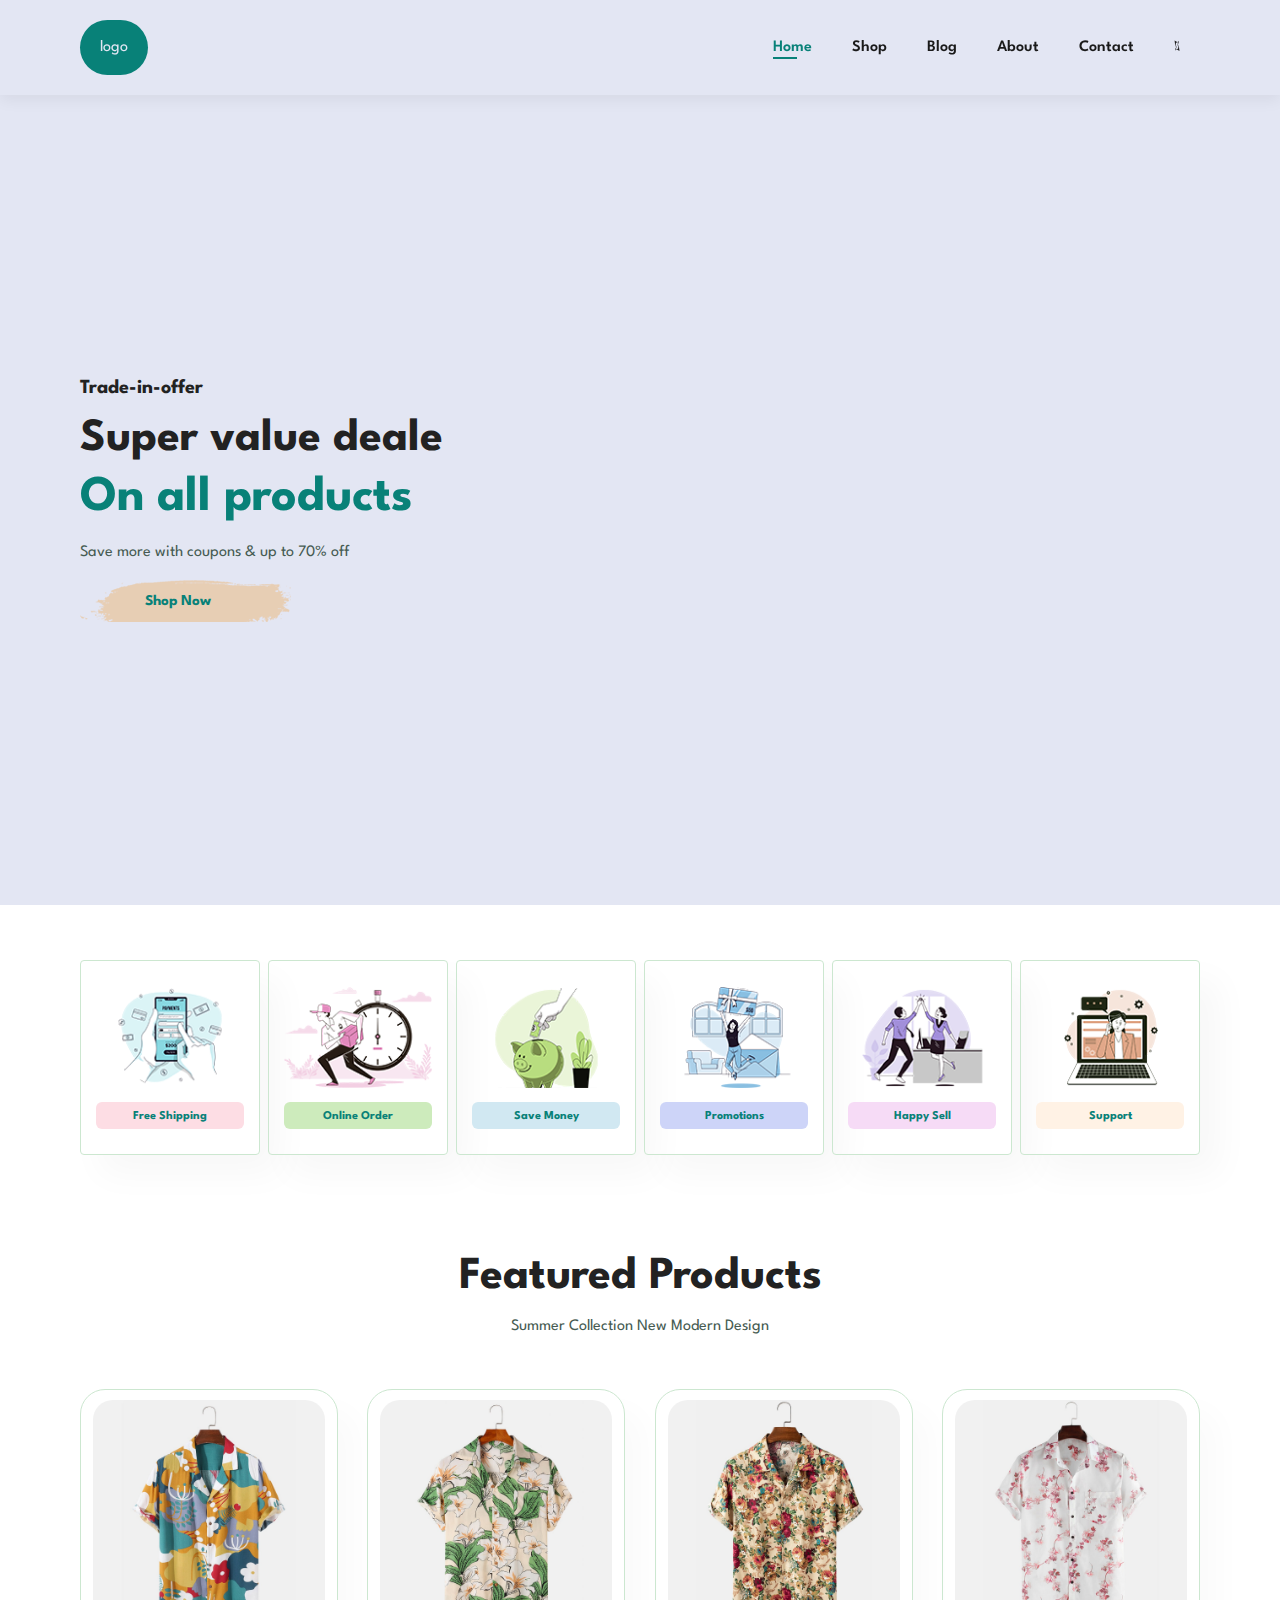
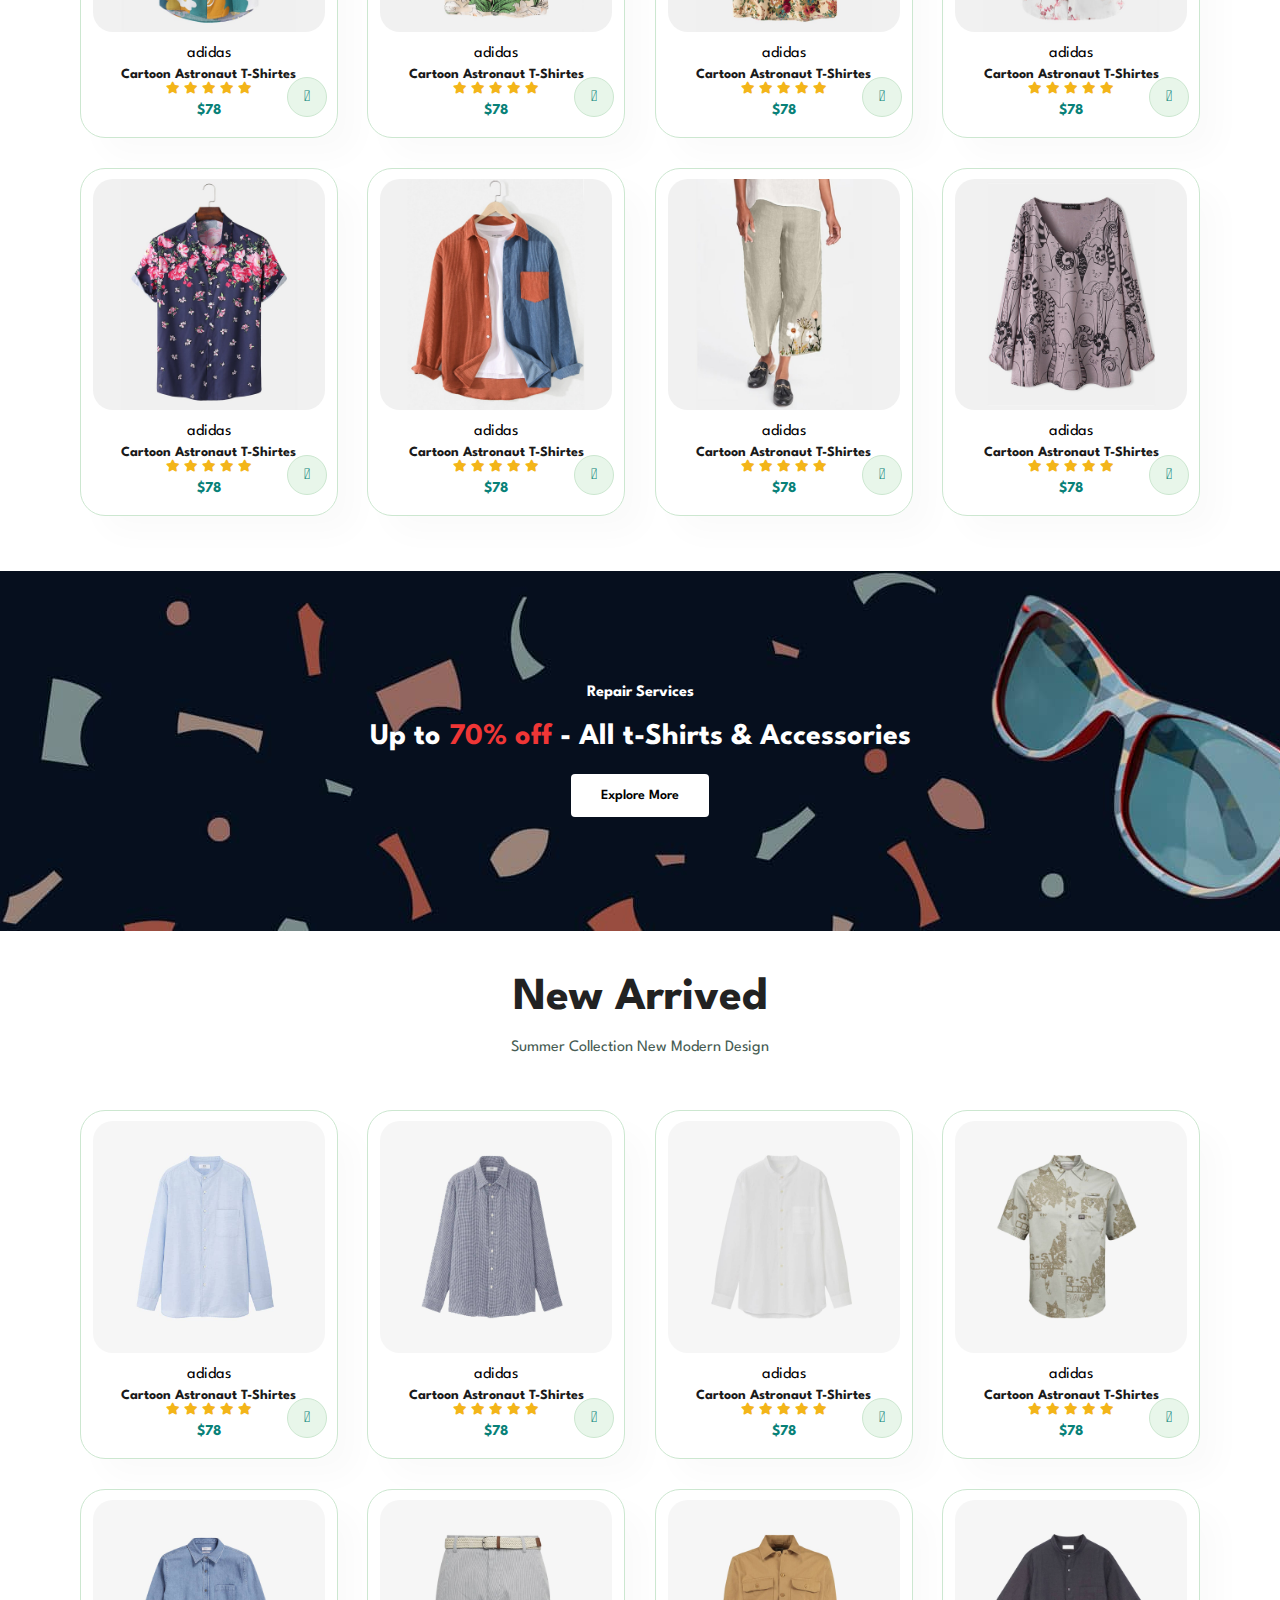
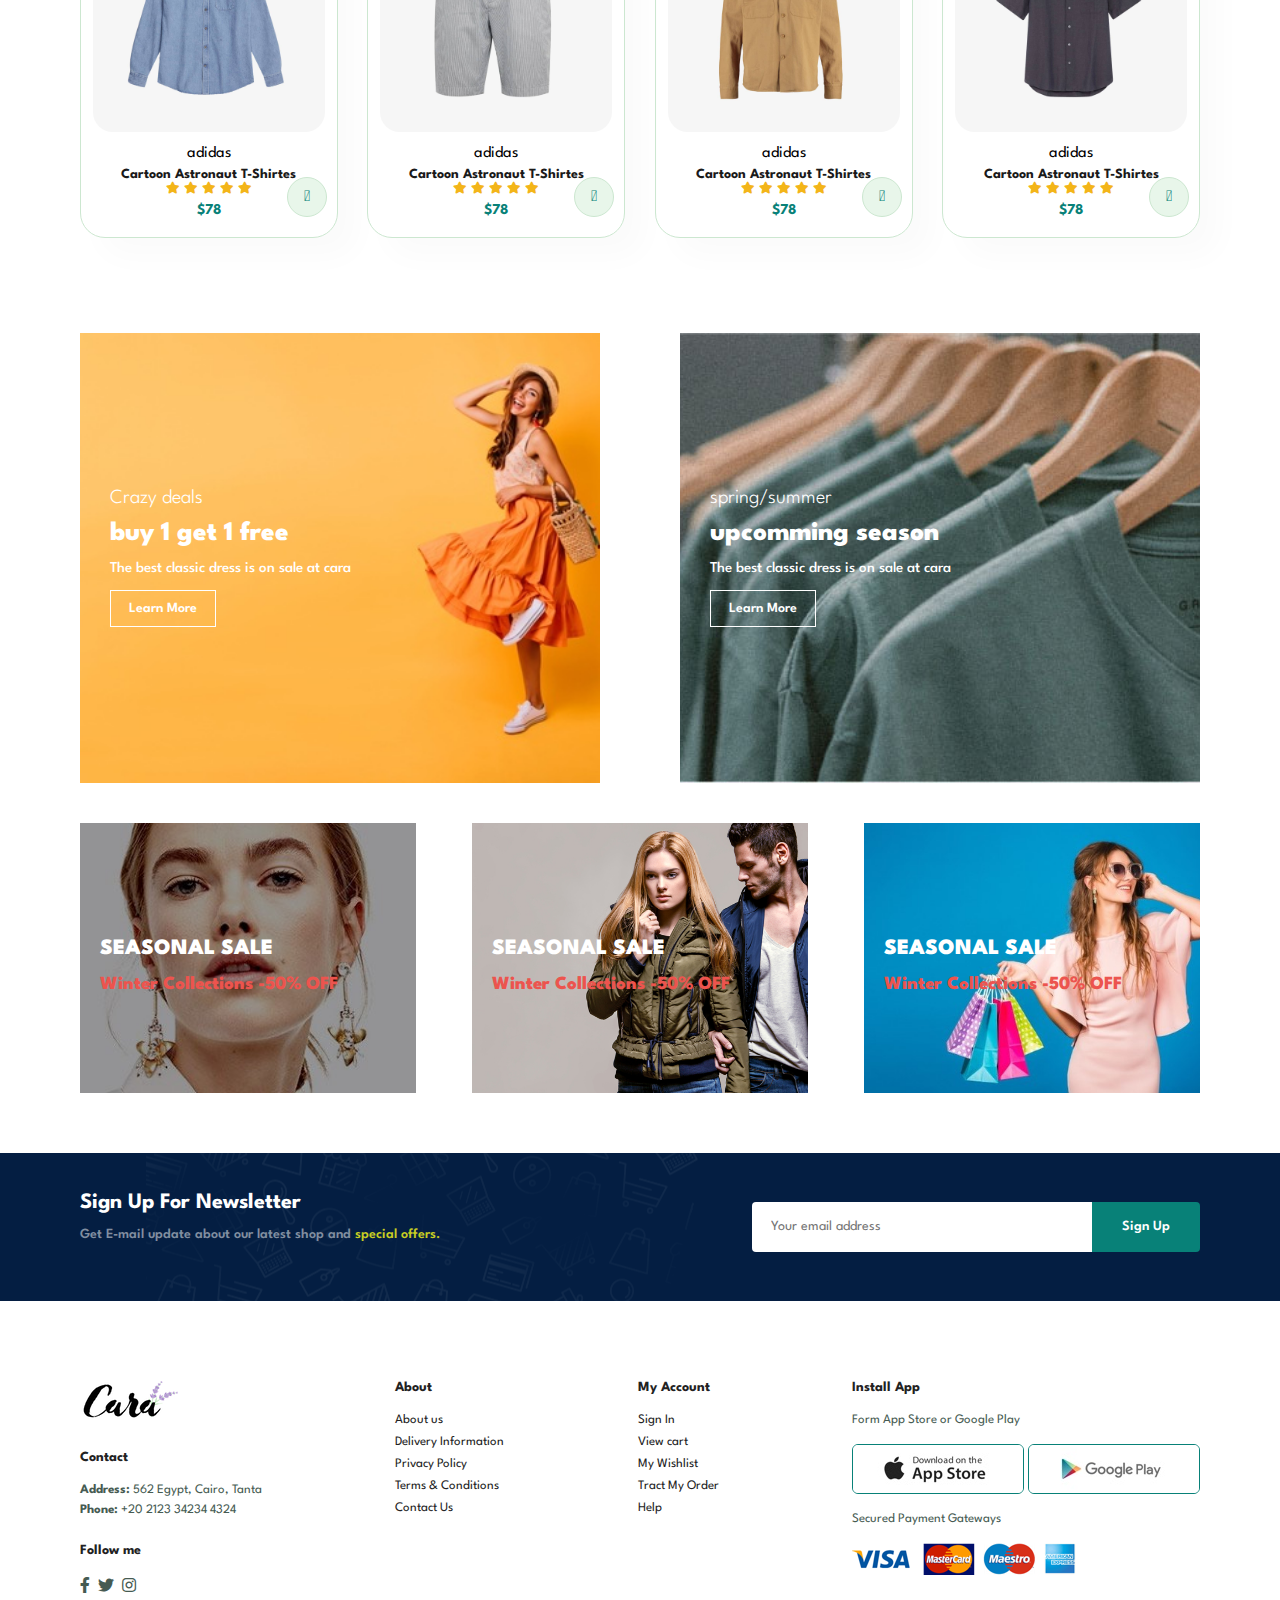
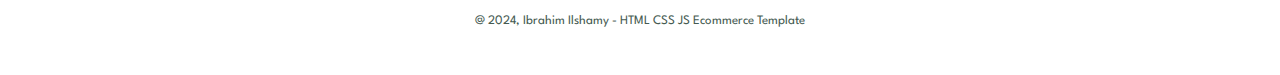
<file: index.html>
<!DOCTYPE html>
<html lang="en">
<head>
    <meta charset="UTF-8">
    <meta name="viewport" content="width=device-width, initial-scale=1.0">
    <link rel="stylesheet" href="https://pro.fontawesome.com/releases/v5.10.0/css/all.css" />


    <link rel="stylesheet" href="style.css">
    <title>Ecommerce website</title>
</head>
<body>
    <section id="header">
        <a href="#" class="logo">logo</a>

        <div>
            <ul id="navbar">
                <li><a class="active" href="index.html">Home</a></li>
                <li><a href="shop.html">Shop</a></li>
                <li><a href="blog.html">Blog</a></li>
                <li><a href="about.html">About</a></li>
                <li><a href="contact.html">Contact</a></li>
                <li id="sm-bag"><a href="cart.html"><i class="fal fa-shopping-bag"></i></a></li>
                <a href="#" id="close"><i class="far fa-times"></i></a>

            </ul>
        </div>
        <div id="mobile">
            <a href="cart.html"><i class="fal fa-shopping-bag"></i></a>
            <i id="bar" class="fas fa-outdent"></i>
        </div>

    </section>

    <section id="hero">
        <h4>Trade-in-offer</h4>
        <h2>Super value deale</h2>
        <h1>On all products</h1>
        <p>Save more with coupons & up to 70% off</p>
        <button>Shop Now</button>

    </section>

    <section id="feature" class="section-p1">
        <div class="fe-box">
            <img src="./imges/features/f1.png" alt="">
            <h6>Free Shipping</h6>
        </div>
        <div class="fe-box">
            <img src="./imges/features/f2.png" alt="">
            <h6>Online Order</h6>
        </div>
        <div class="fe-box">
            <img src="./imges/features/f3.png" alt="">
            <h6>Save Money</h6>
        </div>
        <div class="fe-box">
            <img src="./imges/features/f4.png" alt="">
            <h6>Promotions</h6>
        </div>
        <div class="fe-box">
            <img src="./imges/features/f5.png" alt="">
            <h6>Happy Sell</h6>
        </div>
        <div class="fe-box">
            <img src="./imges/features/f6.png" alt="">
            <h6>Support</h6>
        </div>
        
    </section>

    <section id="product1" class="section-p1">
        <h2>Featured Products</h2>
        <p>Summer Collection New Modern Design</p>
        <div class="pro-container">
            <div class="pro">
                <img src="./imges/products/f1.jpg" alt="">
                <div class="des">
                    <span>adidas</span>
                    <h5>Cartoon Astronaut T-Shirtes</h5>
                    <div class="start">
                        <i class="fas fa-star"></i>
                        <i class="fas fa-star"></i>
                        <i class="fas fa-star"></i>
                        <i class="fas fa-star"></i>
                        <i class="fas fa-star"></i>
                    </div>
                    <h4>$78</h4>
                </div>
                <a href="#"><i class="fal fa-shopping-cart cart"></i></a>

                
            </div>
            <div class="pro">
                <img src="./imges/products/f2.jpg" alt="">
                <div class="des">
                    <span>adidas</span>
                    <h5>Cartoon Astronaut T-Shirtes</h5>
                    <div class="start">
                        <i class="fas fa-star"></i>
                        <i class="fas fa-star"></i>
                        <i class="fas fa-star"></i>
                        <i class="fas fa-star"></i>
                        <i class="fas fa-star"></i>
                    </div>
                    <h4>$78</h4>
                </div>
                <a href="#"><i class="fal fa-shopping-cart cart"></i></a>

                
            </div>
            <div class="pro">
                <img src="./imges/products/f3.jpg" alt="">
                <div class="des">
                    <span>adidas</span>
                    <h5>Cartoon Astronaut T-Shirtes</h5>
                    <div class="start">
                        <i class="fas fa-star"></i>
                        <i class="fas fa-star"></i>
                        <i class="fas fa-star"></i>
                        <i class="fas fa-star"></i>
                        <i class="fas fa-star"></i>
                    </div>
                    <h4>$78</h4>
                </div>
                <a href="#"><i class="fal fa-shopping-cart cart"></i></a>

                
            </div>
            <div class="pro">
                <img src="./imges/products/f4.jpg" alt="">
                <div class="des">
                    <span>adidas</span>
                    <h5>Cartoon Astronaut T-Shirtes</h5>
                    <div class="start">
                        <i class="fas fa-star"></i>
                        <i class="fas fa-star"></i>
                        <i class="fas fa-star"></i>
                        <i class="fas fa-star"></i>
                        <i class="fas fa-star"></i>
                    </div>
                    <h4>$78</h4>
                </div>
                <a href="#"><i class="fal fa-shopping-cart cart"></i></a>

                
            </div>
            <div class="pro">
                <img src="./imges/products/f5.jpg" alt="">
                <div class="des">
                    <span>adidas</span>
                    <h5>Cartoon Astronaut T-Shirtes</h5>
                    <div class="start">
                        <i class="fas fa-star"></i>
                        <i class="fas fa-star"></i>
                        <i class="fas fa-star"></i>
                        <i class="fas fa-star"></i>
                        <i class="fas fa-star"></i>
                    </div>
                    <h4>$78</h4>
                </div>
                <a href="#"><i class="fal fa-shopping-cart cart"></i></a>

                
            </div>
            <div class="pro">
                <img src="./imges/products/f6.jpg" alt="">
                <div class="des">
                    <span>adidas</span>
                    <h5>Cartoon Astronaut T-Shirtes</h5>
                    <div class="start">
                        <i class="fas fa-star"></i>
                        <i class="fas fa-star"></i>
                        <i class="fas fa-star"></i>
                        <i class="fas fa-star"></i>
                        <i class="fas fa-star"></i>
                    </div>
                    <h4>$78</h4>
                </div>
                <a href="#"><i class="fal fa-shopping-cart cart"></i></a>

                
            </div>
            <div class="pro">
                <img src="./imges/products/f7.jpg" alt="">
                <div class="des">
                    <span>adidas</span>
                    <h5>Cartoon Astronaut T-Shirtes</h5>
                    <div class="start">
                        <i class="fas fa-star"></i>
                        <i class="fas fa-star"></i>
                        <i class="fas fa-star"></i>
                        <i class="fas fa-star"></i>
                        <i class="fas fa-star"></i>
                    </div>
                    <h4>$78</h4>
                </div>
                <a href="#"><i class="fal fa-shopping-cart cart"></i></a>

                
            </div>
            <div class="pro">
                <img src="./imges/products/f8.jpg" alt="">
                <div class="des">
                    <span>adidas</span>
                    <h5>Cartoon Astronaut T-Shirtes</h5>
                    <div class="start">
                        <i class="fas fa-star"></i>
                        <i class="fas fa-star"></i>
                        <i class="fas fa-star"></i>
                        <i class="fas fa-star"></i>
                        <i class="fas fa-star"></i>
                    </div>
                    <h4>$78</h4>
                </div>
                <a href="#"><i class="fal fa-shopping-cart cart"></i></a>

                
            </div>
            
        </div>
    </section>

    <section id="banner" class="section-p1">
        <h4>Repair Services</h4>
        <h2>Up to <span>70% off</span> - All t-Shirts & Accessories</h2>
        <button class="normal">Explore More</button>

    </section>

    <section id="product1" class="section-p1">
        <h2>New Arrived</h2>
        <p>Summer Collection New Modern Design</p>
        <div class="pro-container">
            <div class="pro">
                <img src="./imges/products/n1.jpg" alt="">
                <div class="des">
                    <span>adidas</span>
                    <h5>Cartoon Astronaut T-Shirtes</h5>
                    <div class="start">
                        <i class="fas fa-star"></i>
                        <i class="fas fa-star"></i>
                        <i class="fas fa-star"></i>
                        <i class="fas fa-star"></i>
                        <i class="fas fa-star"></i>
                    </div>
                    <h4>$78</h4>
                </div>
                <a href="#"><i class="fal fa-shopping-cart cart"></i></a>

                
            </div>
            <div class="pro">
                <img src="./imges/products/n2.jpg" alt="">
                <div class="des">
                    <span>adidas</span>
                    <h5>Cartoon Astronaut T-Shirtes</h5>
                    <div class="start">
                        <i class="fas fa-star"></i>
                        <i class="fas fa-star"></i>
                        <i class="fas fa-star"></i>
                        <i class="fas fa-star"></i>
                        <i class="fas fa-star"></i>
                    </div>
                    <h4>$78</h4>
                </div>
                <a href="#"><i class="fal fa-shopping-cart cart"></i></a>

                
            </div>
            <div class="pro">
                <img src="./imges/products/n3.jpg" alt="">
                <div class="des">
                    <span>adidas</span>
                    <h5>Cartoon Astronaut T-Shirtes</h5>
                    <div class="start">
                        <i class="fas fa-star"></i>
                        <i class="fas fa-star"></i>
                        <i class="fas fa-star"></i>
                        <i class="fas fa-star"></i>
                        <i class="fas fa-star"></i>
                    </div>
                    <h4>$78</h4>
                </div>
                <a href="#"><i class="fal fa-shopping-cart cart"></i></a>

                
            </div>
            <div class="pro">
                <img src="./imges/products/n4.jpg" alt="">
                <div class="des">
                    <span>adidas</span>
                    <h5>Cartoon Astronaut T-Shirtes</h5>
                    <div class="start">
                        <i class="fas fa-star"></i>
                        <i class="fas fa-star"></i>
                        <i class="fas fa-star"></i>
                        <i class="fas fa-star"></i>
                        <i class="fas fa-star"></i>
                    </div>
                    <h4>$78</h4>
                </div>
                <a href="#"><i class="fal fa-shopping-cart cart"></i></a>

                
            </div>
            <div class="pro">
                <img src="./imges/products/n5.jpg" alt="">
                <div class="des">
                    <span>adidas</span>
                    <h5>Cartoon Astronaut T-Shirtes</h5>
                    <div class="start">
                        <i class="fas fa-star"></i>
                        <i class="fas fa-star"></i>
                        <i class="fas fa-star"></i>
                        <i class="fas fa-star"></i>
                        <i class="fas fa-star"></i>
                    </div>
                    <h4>$78</h4>
                </div>
                <a href="#"><i class="fal fa-shopping-cart cart"></i></a>

                
            </div>
            <div class="pro">
                <img src="./imges/products/n6.jpg" alt="">
                <div class="des">
                    <span>adidas</span>
                    <h5>Cartoon Astronaut T-Shirtes</h5>
                    <div class="start">
                        <i class="fas fa-star"></i>
                        <i class="fas fa-star"></i>
                        <i class="fas fa-star"></i>
                        <i class="fas fa-star"></i>
                        <i class="fas fa-star"></i>
                    </div>
                    <h4>$78</h4>
                </div>
                <a href="#"><i class="fal fa-shopping-cart cart"></i></a>

                
            </div>
            <div class="pro">
                <img src="./imges/products/n7.jpg" alt="">
                <div class="des">
                    <span>adidas</span>
                    <h5>Cartoon Astronaut T-Shirtes</h5>
                    <div class="start">
                        <i class="fas fa-star"></i>
                        <i class="fas fa-star"></i>
                        <i class="fas fa-star"></i>
                        <i class="fas fa-star"></i>
                        <i class="fas fa-star"></i>
                    </div>
                    <h4>$78</h4>
                </div>
                <a href="#"><i class="fal fa-shopping-cart cart"></i></a>

                
            </div>
            <div class="pro">
                <img src="./imges/products/n8.jpg" alt="">
                <div class="des">
                    <span>adidas</span>
                    <h5>Cartoon Astronaut T-Shirtes</h5>
                    <div class="start">
                        <i class="fas fa-star"></i>
                        <i class="fas fa-star"></i>
                        <i class="fas fa-star"></i>
                        <i class="fas fa-star"></i>
                        <i class="fas fa-star"></i>
                    </div>
                    <h4>$78</h4>
                </div>
                <a href="#"><i class="fal fa-shopping-cart cart"></i></a>


                
            </div>
            
        </div>
    </section>

    <section id="sm-banner" class="section-p1">
        <div class="banner-box">
            <h4>Crazy deals</h4>
            <h2>buy 1 get 1 free</h2>
            <span>The best classic dress is on sale at cara</span>
            <button class="white">Learn More</button>
        </div>
        <div class="banner-box banner-box2">
            <h4>spring/summer</h4>
            <h2>upcomming season</h2>
            <span>The best classic dress is on sale at cara</span>
            <button class="white">Learn More</button>
        </div>

    </section>

    <section id="banner3">
        <div class="banner-box">
            <h2>SEASONAL SALE</h2>
            <h3>Winter Collections -50% OFF</h3>
        </div>

        <div class="banner-box banner-box2">
            <h2>SEASONAL SALE</h2>
            <h3>Winter Collections -50% OFF</h3>
        </div>

        <div class="banner-box banner-box3">
            <h2>SEASONAL SALE</h2>
            <h3>Winter Collections -50% OFF</h3>
        </div>



    </section>

    <section id="newsletter" class="section-p1 section-m1">
        <div class="newstext">
            <h4>Sign Up For Newsletter</h4>
            <p>Get E-mail update about our latest shop and <span>special offers.</span></p>
        </div>
        <div class="form">
            <input type="text" placeholder="Your email address">
            <button class="normal">Sign Up</button>
        </div>

    </section>

    <footer class="section-p1">
        <div class="col">
            <img class="logo" src="./imges/logo.png" alt="">
            <h4>Contact</h4>
            <p><strong>Address: </strong> 562 Egypt, Cairo, Tanta </p>
            <p><strong>Phone:</strong> +20 2123 34234 4324</p>
            <div class="follow">
                <h4>Follow me</h4>
                <div class="icon">
                    <i class="fab fa-facebook-f"></i>
                    <i class="fab fa-twitter"></i>
                    <i class="fab fa-instagram"></i>
                </div>
            </div>
        </div>

        <div class="col">
            <h4>About</h4>
            <a href="#">About us</a>
            <a href="#">Delivery Information</a>
            <a href="#">Privacy Policy</a>
            <a href="#">Terms & Conditions</a>
            <a href="#">Contact Us</a>
        </div>

        <div class="col">
            <h4>My Account</h4>
            <a href="#">Sign In</a>
            <a href="#">View cart</a>
            <a href="#">My Wishlist</a>
            <a href="#">Tract My Order</a>
            <a href="#">Help</a>
        </div>

        <div class="col install">
            <h4>Install App</h4>
            <p>Form App Store or Google Play</p>
            <div class="row">
                <img src="./imges/footer/app.jpg" alt="">
                <img src="./imges/footer/play.jpg" alt="">
            </div>
            <p>Secured Payment Gateways</p>
            <img src="./imges/footer/pay.png" alt="">
        </div>

        <div class="copyright">
            <p>@ 2024, Ibrahim Ilshamy - HTML CSS JS Ecommerce Template</p>
        </div>

    </footer>
    


    <script src="script.js"></script>
</body>
</html>
</file>
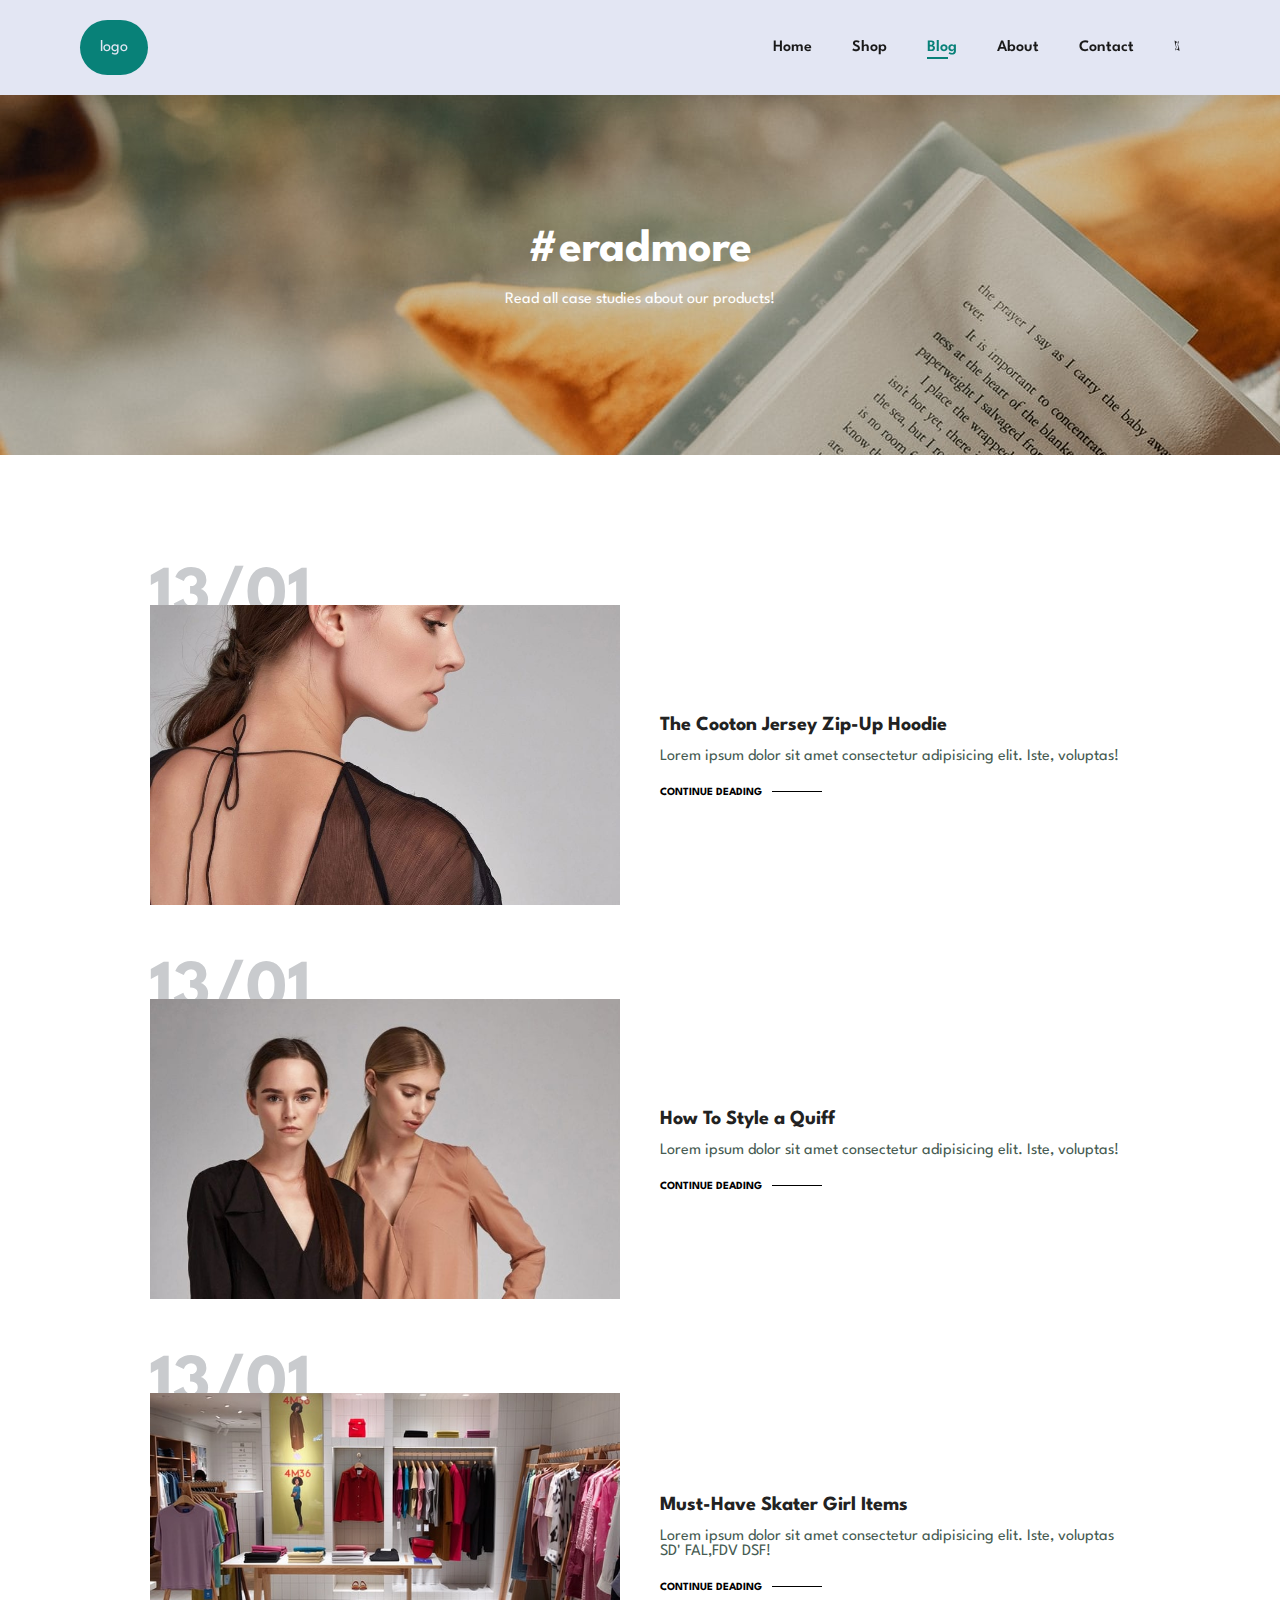
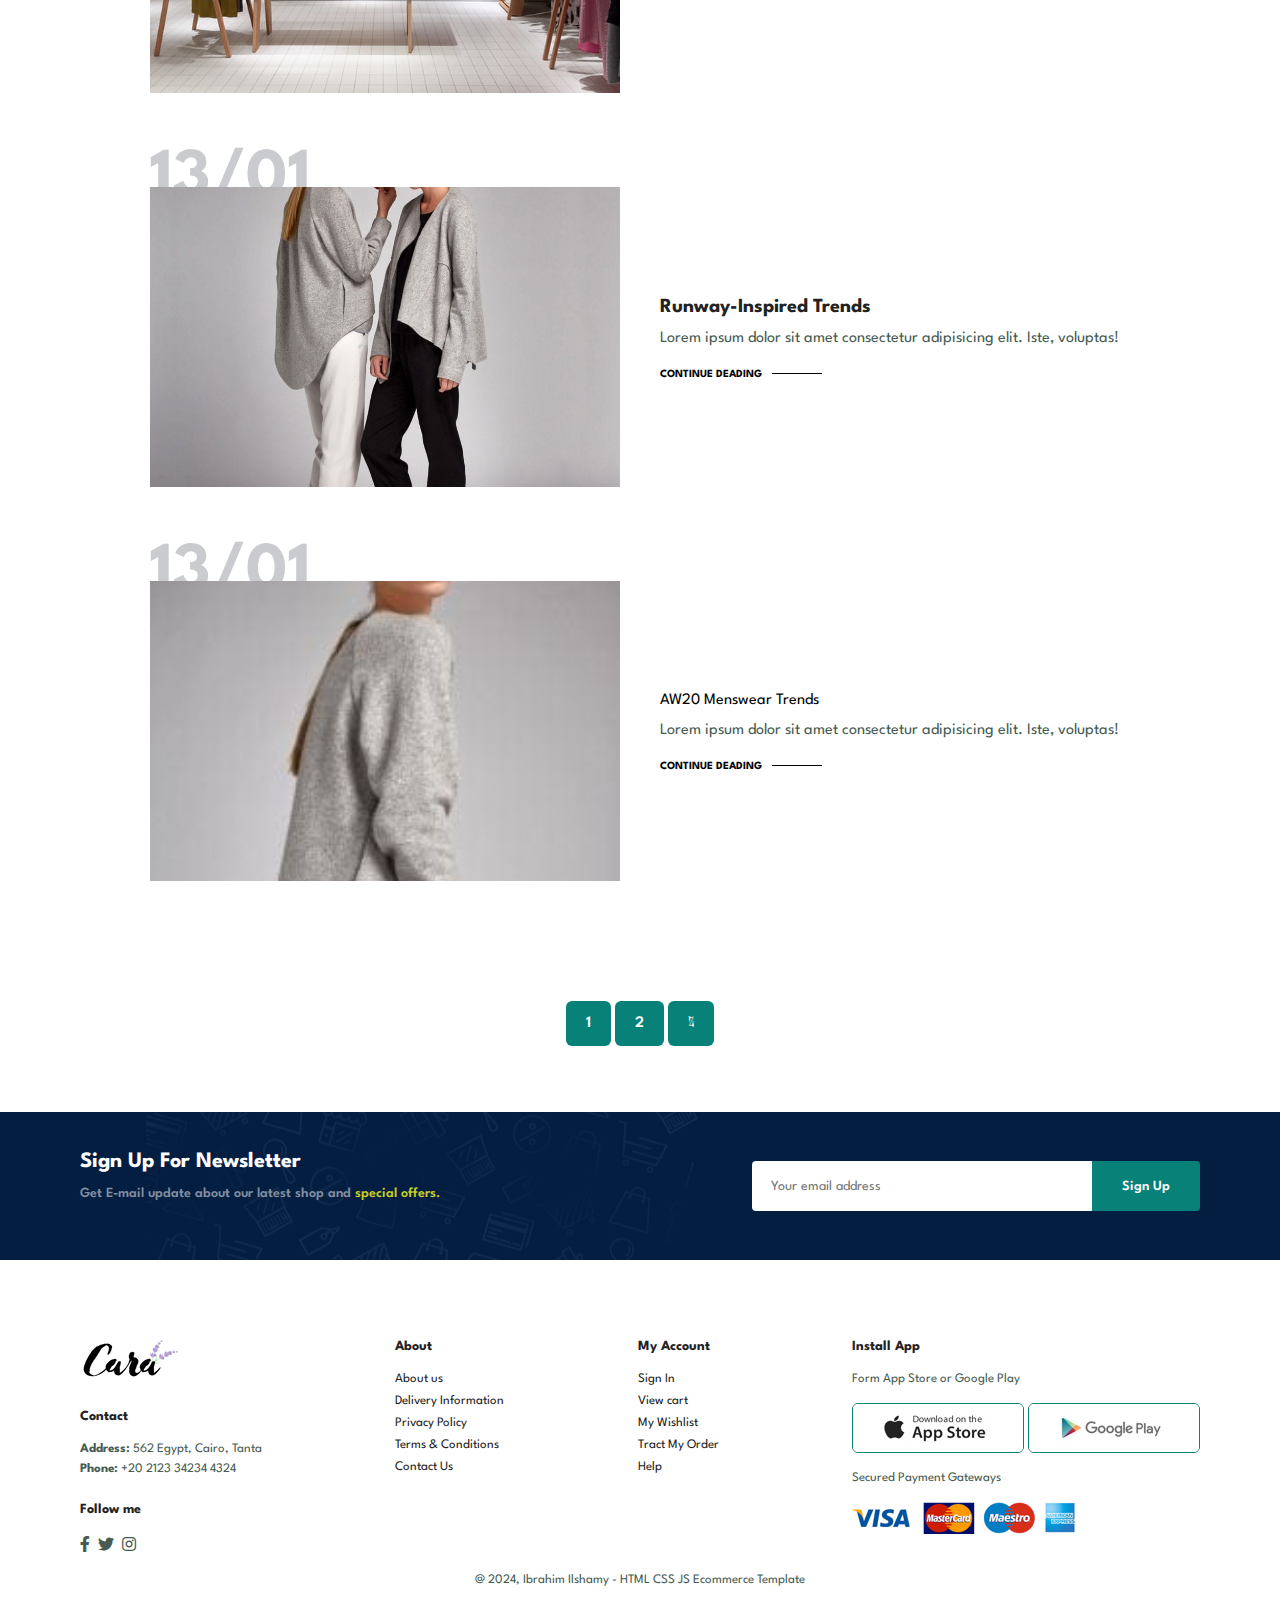
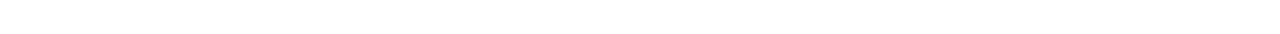
<file: blog.html>
<!DOCTYPE html>
<html lang="en">
<head>
    <meta charset="UTF-8">
    <meta name="viewport" content="width=device-width, initial-scale=1.0">
    <link rel="stylesheet" href="https://pro.fontawesome.com/releases/v5.10.0/css/all.css" />


    <link rel="stylesheet" href="style.css">
    <title>Ecommerce website</title>
</head>
<body>
    <section id="header">
        <a href="#" class="logo">logo</a>

        <div>
            <ul id="navbar">
                <li><a href="index.html">Home</a></li>
                <li><a href="shop.html">Shop</a></li>
                <li><a class="active" href="blog.html">Blog</a></li>
                <li><a href="about.html">About</a></li>
                <li><a href="contact.html">Contact</a></li>
                <li id="sm-bag"><a href="cart.html"><i class="fal fa-shopping-bag"></i></a></li>
                <a href="#" id="close"><i class="far fa-times"></i></a>

            </ul>
        </div>
        <div id="mobile">
            <a href="cart.html"><i class="fal fa-shopping-bag"></i></a>
            <i id="bar" class="fas fa-outdent"></i>
        </div>

    </section>

    <section id="page-header" class="blog-header">
        
        <h2>#eradmore</h2>
        
        <p>Read all case studies about our products! </p>

    </section>

    <section id="blog">
        <div class="blog-box">
            <div class="blog-img">
                <img src="./imges/blog/b1 (2).jpg" alt="">
            </div>
            <div class="blog-details">
                <h4>The Cooton Jersey Zip-Up Hoodie</h4>
                <p>Lorem ipsum dolor sit amet consectetur adipisicing elit. Iste, voluptas!</p>
                <a href="#">CONTINUE DEADING</a>
            </div>
            <h1>13/01</h1>
        </div>
        <div class="blog-box">
            <div class="blog-img">
                <img src="./imges/blog/b2 (1).jpg" alt="">
            </div>
            <div class="blog-details">
                <h4>How To Style a Quiff</h4>
                <p>Lorem ipsum dolor sit amet consectetur adipisicing elit. Iste, voluptas!</p>
                <a href="#">CONTINUE DEADING</a>
            </div>
            <h1>13/01</h1>
        </div>
        <div class="blog-box">
            <div class="blog-img">
                <img src="./imges/blog/b3.jpg" alt="">
            </div>
            <div class="blog-details">
                <h4>Must-Have Skater Girl Items</h4>
                <p>Lorem ipsum dolor sit amet consectetur adipisicing elit. Iste, voluptas SD' FAL,FDV DSF!</p>
                <a href="#">CONTINUE DEADING</a>
            </div>
            <h1>13/01</h1>
        </div>
        <div class="blog-box">
            <div class="blog-img">
                <img src="./imges/blog/b4 (1).jpg" alt="">
            </div>
            <div class="blog-details">
                <h4>Runway-Inspired Trends</h4>
                <p>Lorem ipsum dolor sit amet consectetur adipisicing elit. Iste, voluptas!</p>
                <a href="#">CONTINUE DEADING</a>
            </div>
            <h1>13/01</h1>
        </div>
        <div class="blog-box">
            <div class="blog-img">
                <img src="./imges/blog/b5.jpg" alt="">
            </div>
            <div class="blog-details">
                <h4></h4>AW20 Menswear Trends</h4>
                <p>Lorem ipsum dolor sit amet consectetur adipisicing elit. Iste, voluptas!</p>
                <a href="#">CONTINUE DEADING</a>
            </div>
            <h1>13/01</h1>
        </div>




    </section>



    <section id="pagination" class="section-p1">
        <a href="#">1</a>
        <a href="#">2</a>
        <a href="#"><i class="fal fa-long-arrow-alt-right"></i></a>
    </section>


    <section id="newsletter" class="section-p1 section-m1">
        <div class="newstext">
            <h4>Sign Up For Newsletter</h4>
            <p>Get E-mail update about our latest shop and <span>special offers.</span></p>
        </div>
        <div class="form">
            <input type="text" placeholder="Your email address">
            <button class="normal">Sign Up</button>
        </div>

    </section>

    <footer class="section-p1">
        <div class="col">
            <img class="logo" src="./imges/logo.png" alt="">
            <h4>Contact</h4>
            <p><strong>Address: </strong> 562 Egypt, Cairo, Tanta </p>
            <p><strong>Phone:</strong> +20 2123 34234 4324</p>
            <div class="follow">
                <h4>Follow me</h4>
                <div class="icon">
                    <i class="fab fa-facebook-f"></i>
                    <i class="fab fa-twitter"></i>
                    <i class="fab fa-instagram"></i>
                </div>
            </div>
        </div>

        <div class="col">
            <h4>About</h4>
            <a href="#">About us</a>
            <a href="#">Delivery Information</a>
            <a href="#">Privacy Policy</a>
            <a href="#">Terms & Conditions</a>
            <a href="#">Contact Us</a>
        </div>

        <div class="col">
            <h4>My Account</h4>
            <a href="#">Sign In</a>
            <a href="#">View cart</a>
            <a href="#">My Wishlist</a>
            <a href="#">Tract My Order</a>
            <a href="#">Help</a>
        </div>

        <div class="col install">
            <h4>Install App</h4>
            <p>Form App Store or Google Play</p>
            <div class="row">
                <img src="./imges/footer/app.jpg" alt="">
                <img src="./imges/footer/play.jpg" alt="">
            </div>
            <p>Secured Payment Gateways</p>
            <img src="./imges/footer/pay.png" alt="">
        </div>

        <div class="copyright">
            <p>@ 2024, Ibrahim Ilshamy - HTML CSS JS Ecommerce Template</p>
        </div>

    </footer>
    


    <script src="script.js"></script>
</body>
</html>
</file>
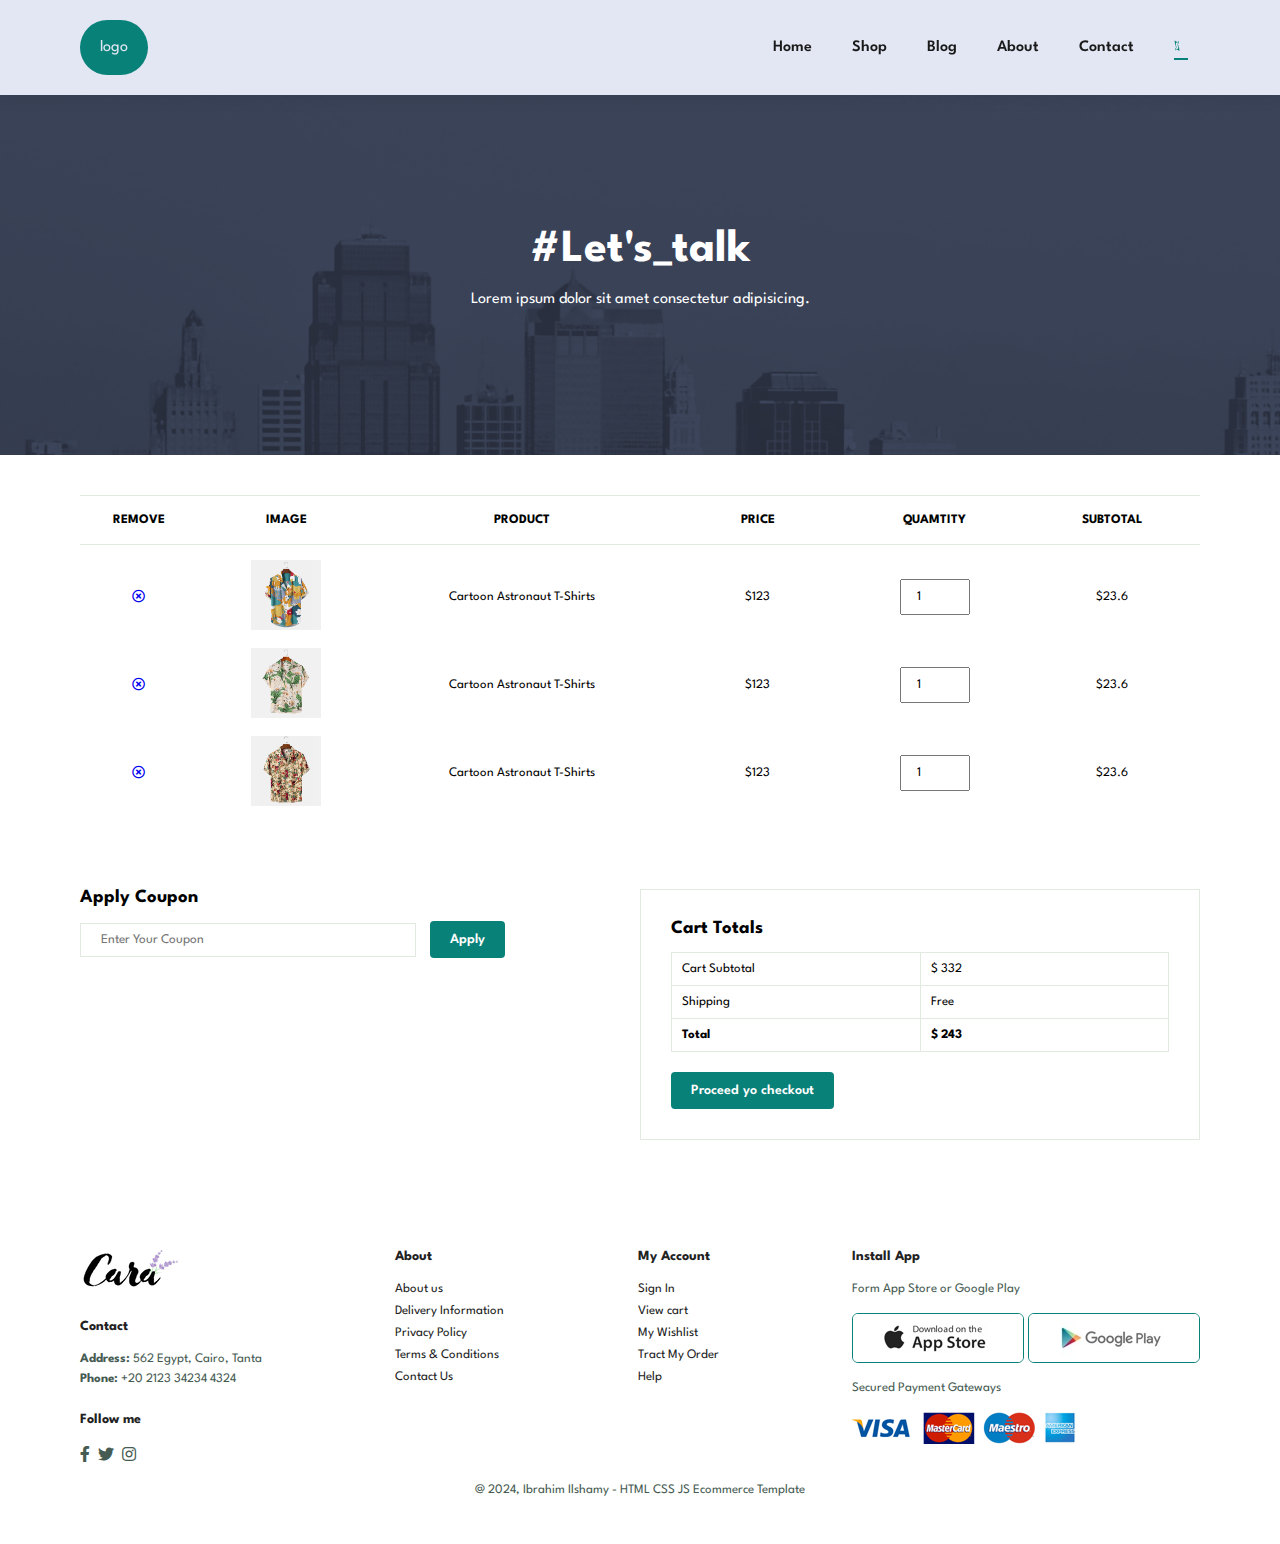
<file: cart.html>
<!DOCTYPE html>
<html lang="en">
<head>
    <meta charset="UTF-8">
    <meta name="viewport" content="width=device-width, initial-scale=1.0">
    <link rel="stylesheet" href="https://pro.fontawesome.com/releases/v5.10.0/css/all.css" />


    <link rel="stylesheet" href="style.css">
    <title>Ecommerce website</title>
</head>
<body>
    <section id="header">
        <a href="#" class="logo">logo</a>

        <div>
            <ul id="navbar">
                <li><a href="index.html">Home</a></li>
                <li><a href="shop.html">Shop</a></li>
                <li><a href="blog.html">Blog</a></li>
                <li><a href="about.html">About</a></li>
                <li><a href="contact.html">Contact</a></li>
                <li id="sm-bag"><a class="active" href="cart.html"><i class="fal fa-shopping-bag"></i></a></li>
                <a href="#" id="close"><i class="far fa-times"></i></a>

            </ul>
        </div>
        <div id="mobile">
            <a href="cart.html"><i class="fal fa-shopping-bag"></i></a>
            <i id="bar" class="fas fa-outdent"></i>
        </div>

    </section>

    <section id="page-header" class="about-header">
        
        <h2>#Let's_talk</h2>
        
        <p>Lorem ipsum dolor sit amet consectetur adipisicing. </p>

    </section>

    <section id="cart" class="section-p1">
        <table width="100%">
            <thead>
                <tr>
                <td>Remove</td>
                <td>Image</td>
                <td>Product</td>
                <td>Price</td>
                <td>Quamtity</td>
                <td>Subtotal</td>
            </tr>
            </thead>
            <tbody>
                <tr>
                    <td><a href="#"><i class="far fa-times-circle"></a></i></td>
                    <td><img src="./imges/products/f1.jpg" alt=""></td>
                    <td>Cartoon Astronaut T-Shirts</td>
                    <td>$123</td>
                    <td><input type="number" value="1"></td>
                    <td>$23.6</td>
                </tr>
                <tr>
                    <td><a href="#"><i class="far fa-times-circle"></a></i></td>
                    <td><img src="./imges/products/f2.jpg" alt=""></td>
                    <td>Cartoon Astronaut T-Shirts</td>
                    <td>$123</td>
                    <td><input type="number" value="1"></td>
                    <td>$23.6</td>
                </tr>
                <tr>
                    <td><a href="#"><i class="far fa-times-circle"></a></i></td>
                    <td><img src="./imges/products/f3.jpg" alt=""></td>
                    <td>Cartoon Astronaut T-Shirts</td>
                    <td>$123</td>
                    <td><input type="number" value="1"></td>
                    <td>$23.6</td>
                </tr>
            </tbody>

        </table>

    </section>

    <section class="section-p1" id="cart-add">
        <div id="coupon">
            <h3>Apply Coupon</h3>
            <div>
                <input type="text" placeholder="Enter Your Coupon">
                <button class="normal">Apply</button>
            </div>
        </div>

        <div id="subtotal">
            <h3>Cart Totals</h3>
            <table>
                <tr>
                    <td>Cart Subtotal</td>
                    <td>$ 332</td>
                </tr>
                <tr>
                    <td>Shipping</td>
                    <td>Free</td>
                </tr>
                <tr>
                    <td><strong>Total</strong></td>
                    <td><strong>$ 243</strong></td>
                </tr>
            </table>
            <button class="normal">Proceed yo checkout</button>
        </div>


    </section>


    <footer class="section-p1">
        <div class="col">
            <img class="logo" src="./imges/logo.png" alt="">
            <h4>Contact</h4>
            <p><strong>Address: </strong> 562 Egypt, Cairo, Tanta </p>
            <p><strong>Phone:</strong> +20 2123 34234 4324</p>
            <div class="follow">
                <h4>Follow me</h4>
                <div class="icon">
                    <i class="fab fa-facebook-f"></i>
                    <i class="fab fa-twitter"></i>
                    <i class="fab fa-instagram"></i>
                </div>
            </div>
        </div>

        <div class="col">
            <h4>About</h4>
            <a href="#">About us</a>
            <a href="#">Delivery Information</a>
            <a href="#">Privacy Policy</a>
            <a href="#">Terms & Conditions</a>
            <a href="#">Contact Us</a>
        </div>

        <div class="col">
            <h4>My Account</h4>
            <a href="#">Sign In</a>
            <a href="#">View cart</a>
            <a href="#">My Wishlist</a>
            <a href="#">Tract My Order</a>
            <a href="#">Help</a>
        </div>

        <div class="col install">
            <h4>Install App</h4>
            <p>Form App Store or Google Play</p>
            <div class="row">
                <img src="./imges/footer/app.jpg" alt="">
                <img src="./imges/footer/play.jpg" alt="">
            </div>
            <p>Secured Payment Gateways</p>
            <img src="./imges/footer/pay.png" alt="">
        </div>

        <div class="copyright">
            <p>@ 2024, Ibrahim Ilshamy - HTML CSS JS Ecommerce Template</p>
        </div>

    </footer>
    


    <script src="script.js"></script>
</body>
</html>
</file>
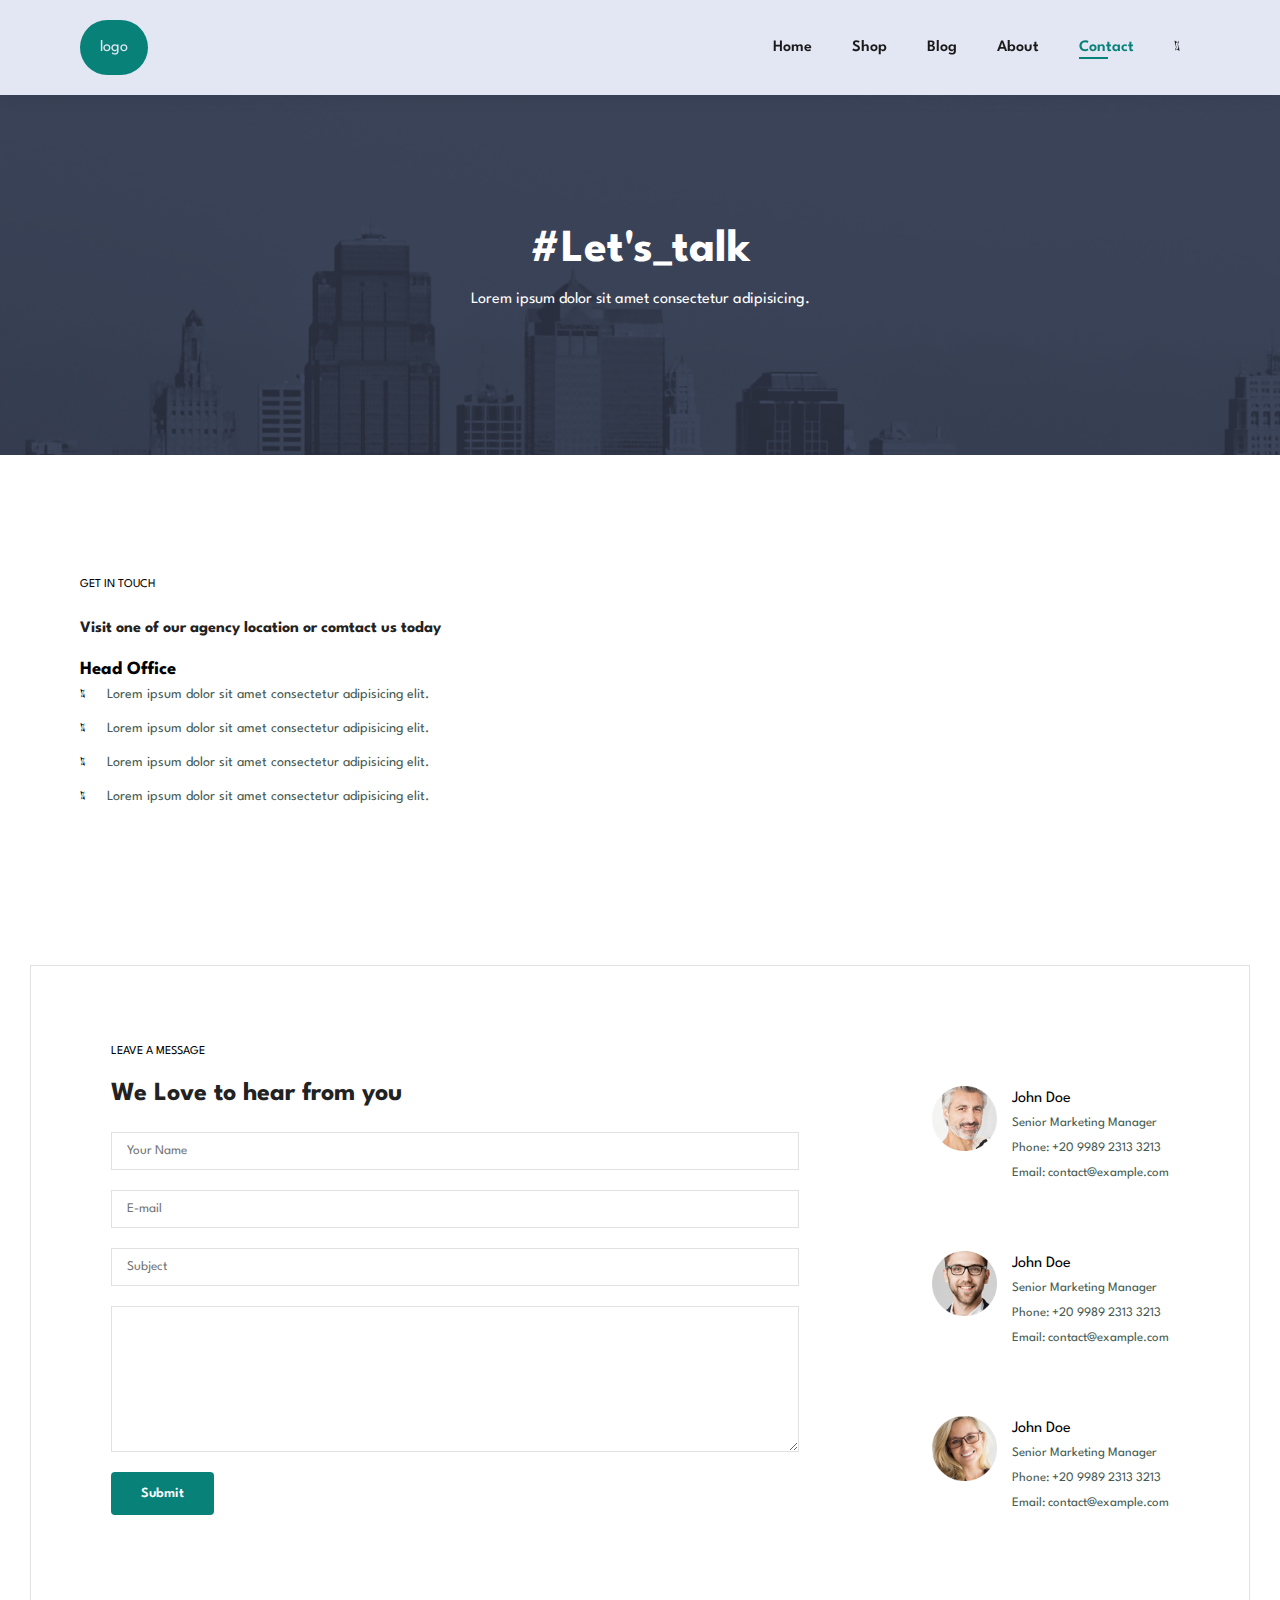
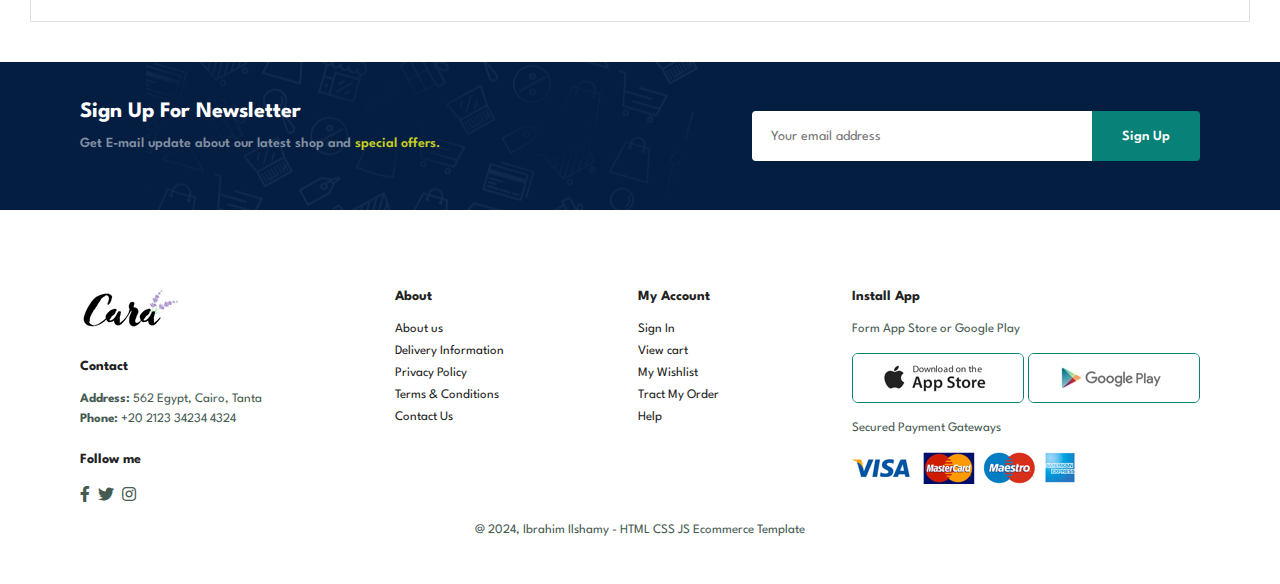
<file: contact.html>
<!DOCTYPE html>
<html lang="en">
<head>
    <meta charset="UTF-8">
    <meta name="viewport" content="width=device-width, initial-scale=1.0">
    <link rel="stylesheet" href="https://pro.fontawesome.com/releases/v5.10.0/css/all.css" />


    <link rel="stylesheet" href="style.css">
    <title>Ecommerce website</title>
</head>
<body>
    <section id="header">
        <a href="#" class="logo">logo</a>

        <div>
            <ul id="navbar">
                <li><a href="index.html">Home</a></li>
                <li><a href="shop.html">Shop</a></li>
                <li><a href="blog.html">Blog</a></li>
                <li><a  href="about.html">About</a></li>
                <li><a class="active" href="contact.html">Contact</a></li>
                <li id="sm-bag"><a href="cart.html"><i class="fal fa-shopping-bag"></i></a></li>
                <a href="#" id="close"><i class="far fa-times"></i></a>

            </ul>
        </div>
        <div id="mobile">
            <a href="cart.html"><i class="fal fa-shopping-bag"></i></a>
            <i id="bar" class="fas fa-outdent"></i>
        </div>

    </section>

    <section id="page-header" class="about-header">
        
        <h2>#Let's_talk</h2>
        
        <p>Lorem ipsum dolor sit amet consectetur adipisicing. </p>

    </section>

    <section id="contact-details" class="section-p1">
        <div class="details">
            <span>GET IN TOUCH</span>
            <h2>Visit one of our agency location or comtact us today</h2>
            <h3>Head Office</h3>
            <div>
                <li>
                    <i class="fal fa-map"></i>
                    <p>Lorem ipsum dolor sit amet consectetur adipisicing elit.</p>
                </li>
                <li>
                    <i class="fal fa-envelope"></i>
                    <p>Lorem ipsum dolor sit amet consectetur adipisicing elit.</p>
                </li>
                <li>
                    <i class="fal fa-phone-alt"></i>
                    <p>Lorem ipsum dolor sit amet consectetur adipisicing elit.</p>
                </li>
                <li>
                    <i class="fal fa-clock"></i>
                    <p>Lorem ipsum dolor sit amet consectetur adipisicing elit.</p>
                </li>
            </div>
        </div>

        <div class="map">
            <iframe src="https://www.google.com/maps/embed?pb=!1m18!1m12!1m3!1d7292353.383211466!2d25.578233233215872!3d26.817061073014443!2m3!1f0!2f0!3f0!3m2!1i1024!2i768!4f13.1!3m3!1m2!1s0x14368976c35c36e9%3A0x2c45a00925c4c444!2sEgypt!5e0!3m2!1sen!2seg!4v1714666059909!5m2!1sen!2seg" width="600" height="450" style="border:0;" allowfullscreen="" loading="lazy" referrerpolicy="no-referrer-when-downgrade"></iframe>
        </div>

    </section>

    <section id="form-details">
        <form action="">
            <span>LEAVE A MESSAGE</span>
            <h2>We Love to hear from you</h2>
            <input type="text" placeholder="Your Name">
            <input type="text" placeholder="E-mail">
            <input type="text" placeholder="Subject">
            <textarea name=""clos="30" rows="10" placeholder="Your Message">
            </textarea>
            <button class="normal">Submit</button>
        </form>
        <div class="people">
            <div>
                <img src="./imges/people/1.png" alt="">
                <p><span>John Doe</span>Senior Marketing Manager <br> Phone: +20 9989 2313 3213
                <br>Email: contact@example.com</p>
            </div>
            <div>
                <img src="./imges/people/2.png" alt="">
                <p><span>John Doe</span>Senior Marketing Manager <br> Phone: +20 9989 2313 3213
                <br>Email: contact@example.com</p>
            </div>
            <div>
                <img src="./imges/people/3.png" alt="">
                <p><span>John Doe</span>Senior Marketing Manager <br> Phone: +20 9989 2313 3213
                <br>Email: contact@example.com</p>
            </div>
        </div>

    </section>


    <section id="newsletter" class="section-p1 section-m1">
        <div class="newstext">
            <h4>Sign Up For Newsletter</h4>
            <p>Get E-mail update about our latest shop and <span>special offers.</span></p>
        </div>
        <div class="form">
            <input type="text" placeholder="Your email address">
            <button class="normal">Sign Up</button>
        </div>

    </section>



    <footer class="section-p1">
        <div class="col">
            <img class="logo" src="./imges/logo.png" alt="">
            <h4>Contact</h4>
            <p><strong>Address: </strong> 562 Egypt, Cairo, Tanta </p>
            <p><strong>Phone:</strong> +20 2123 34234 4324</p>
            <div class="follow">
                <h4>Follow me</h4>
                <div class="icon">
                    <i class="fab fa-facebook-f"></i>
                    <i class="fab fa-twitter"></i>
                    <i class="fab fa-instagram"></i>
                </div>
            </div>
        </div>

        <div class="col">
            <h4>About</h4>
            <a href="#">About us</a>
            <a href="#">Delivery Information</a>
            <a href="#">Privacy Policy</a>
            <a href="#">Terms & Conditions</a>
            <a href="#">Contact Us</a>
        </div>

        <div class="col">
            <h4>My Account</h4>
            <a href="#">Sign In</a>
            <a href="#">View cart</a>
            <a href="#">My Wishlist</a>
            <a href="#">Tract My Order</a>
            <a href="#">Help</a>
        </div>

        <div class="col install">
            <h4>Install App</h4>
            <p>Form App Store or Google Play</p>
            <div class="row">
                <img src="./imges/footer/app.jpg" alt="">
                <img src="./imges/footer/play.jpg" alt="">
            </div>
            <p>Secured Payment Gateways</p>
            <img src="./imges/footer/pay.png" alt="">
        </div>

        <div class="copyright">
            <p>@ 2024, Ibrahim Ilshamy - HTML CSS JS Ecommerce Template</p>
        </div>

    </footer>
    


    <script src="script.js"></script>
</body>
</html>
</file>
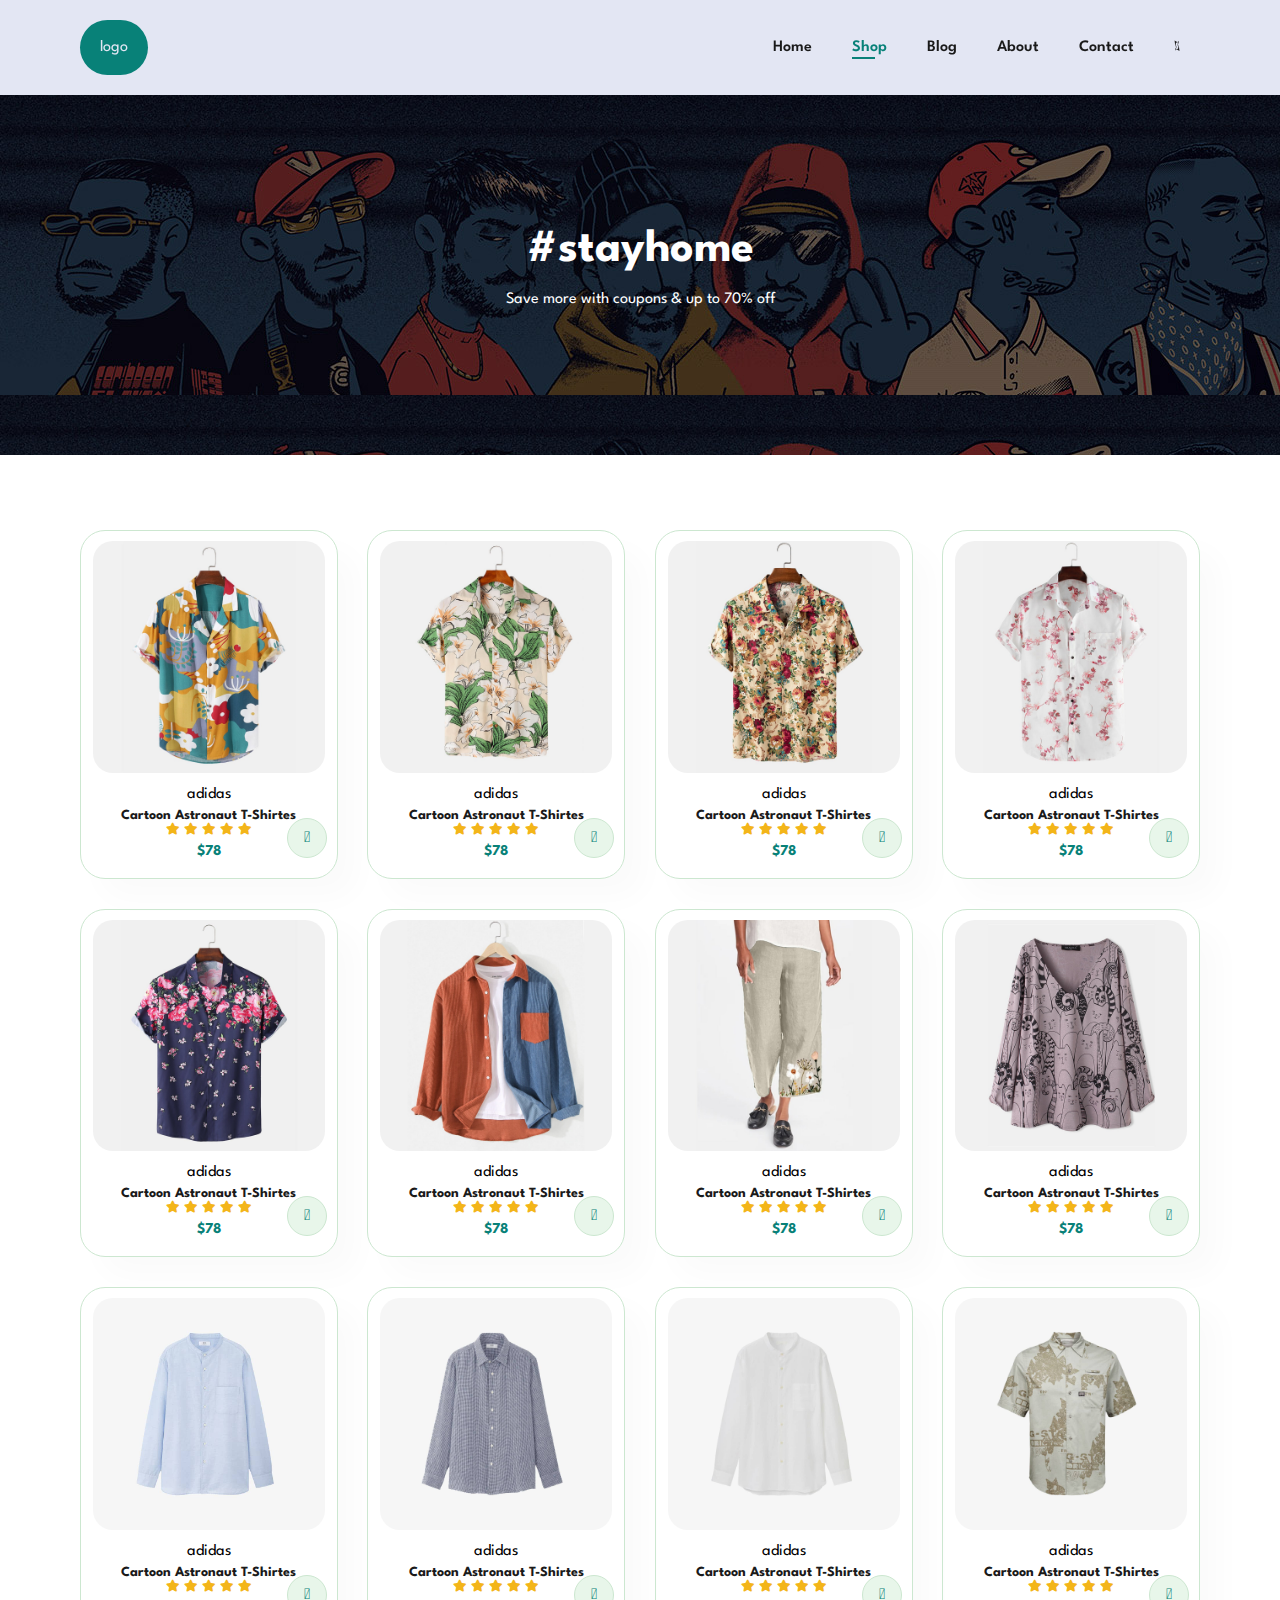
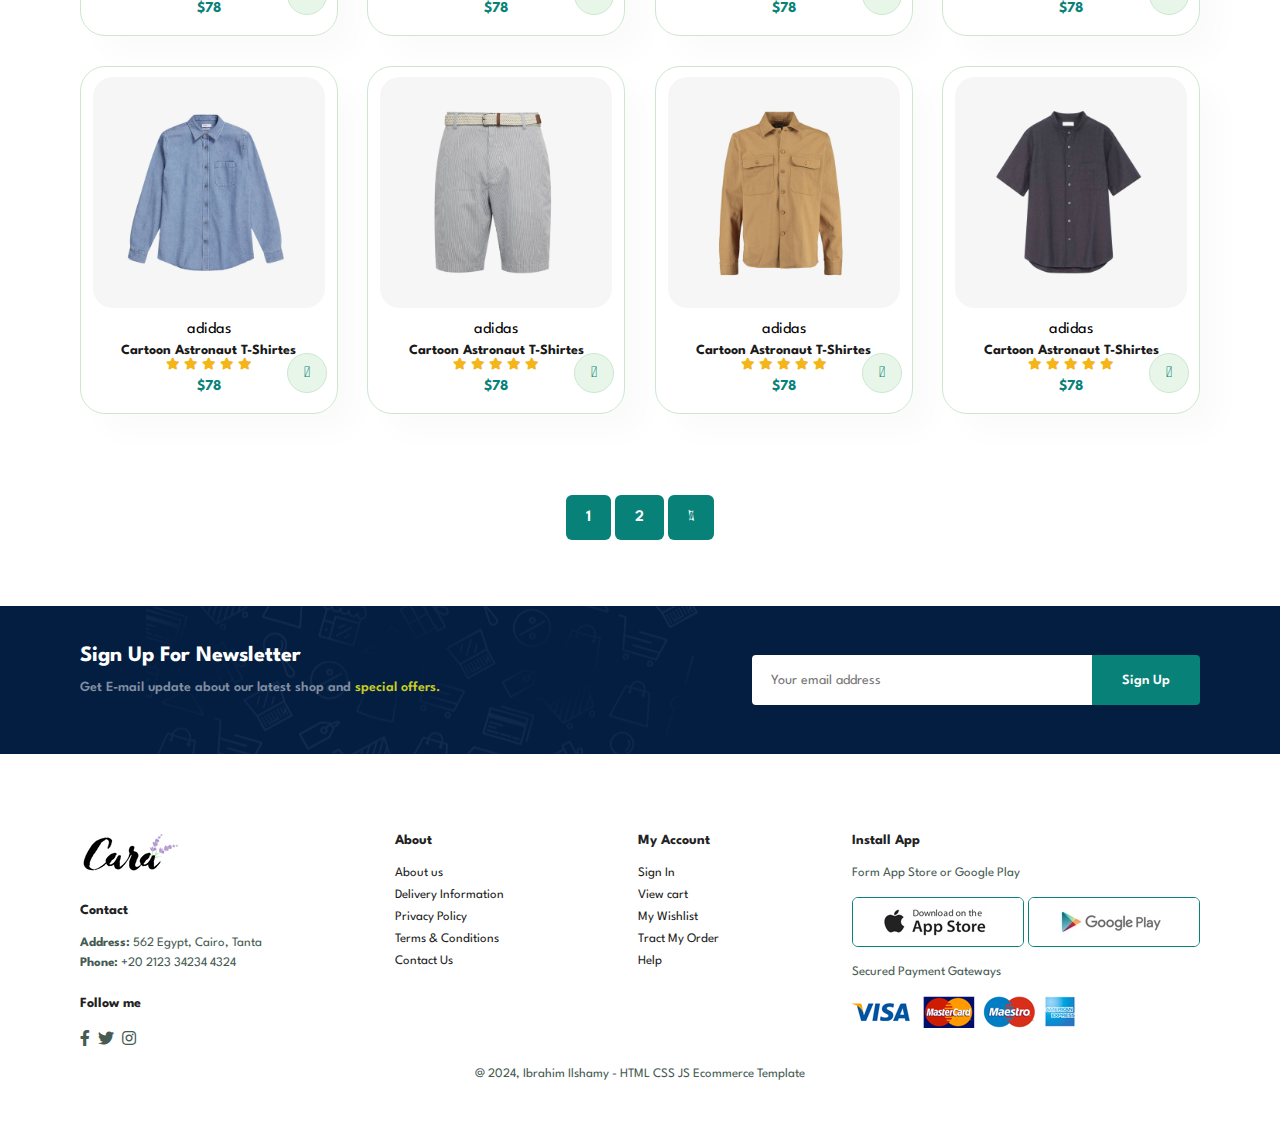
<file: shop.html>
<!DOCTYPE html>
<html lang="en">
<head>
    <meta charset="UTF-8">
    <meta name="viewport" content="width=device-width, initial-scale=1.0">
    <link rel="stylesheet" href="https://pro.fontawesome.com/releases/v5.10.0/css/all.css" />


    <link rel="stylesheet" href="style.css">
    <title>Ecommerce website</title>
</head>
<body>
    <section id="header">
        <a href="#" class="logo">logo</a>

        <div>
            <ul id="navbar">
                <li><a href="index.html">Home</a></li>
                <li><a class="active" href="shop.html">Shop</a></li>
                <li><a href="blog.html">Blog</a></li>
                <li><a href="about.html">About</a></li>
                <li><a href="contact.html">Contact</a></li>
                <li id="sm-bag"><a href="cart.html"><i class="fal fa-shopping-bag"></i></a></li>
                <a href="#" id="close"><i class="far fa-times"></i></a>

            </ul>
        </div>
        <div id="mobile">
            <a href="cart.html"><i class="fal fa-shopping-bag"></i></a>
            <i id="bar" class="fas fa-outdent"></i>
        </div>

    </section>

    <section id="page-header">
        
        <h2>#stayhome</h2>
        
        <p>Save more with coupons & up to 70% off</p>

    </section>

    <section id="product1" class="section-p1">
        <div class="pro-container">
            <div class="pro" onclick="window.location.href='sproduct.html'">
                <img src="./imges/products/f1.jpg" alt="">
                <div class="des">
                    <span>adidas</span>
                    <h5>Cartoon Astronaut T-Shirtes</h5>
                    <div class="start">
                        <i class="fas fa-star"></i>
                        <i class="fas fa-star"></i>
                        <i class="fas fa-star"></i>
                        <i class="fas fa-star"></i>
                        <i class="fas fa-star"></i>
                    </div>
                    <h4>$78</h4>
                </div>
                <a href="#"><i class="fal fa-shopping-cart cart"></i></a>

                
            </div>
            <div class="pro" onclick="window.location.href='sproduct.html'">
                <img src="./imges/products/f2.jpg" alt="">
                <div class="des">
                    <span>adidas</span>
                    <h5>Cartoon Astronaut T-Shirtes</h5>
                    <div class="start">
                        <i class="fas fa-star"></i>
                        <i class="fas fa-star"></i>
                        <i class="fas fa-star"></i>
                        <i class="fas fa-star"></i>
                        <i class="fas fa-star"></i>
                    </div>
                    <h4>$78</h4>
                </div>
                <a href="#"><i class="fal fa-shopping-cart cart"></i></a>

                
            </div>
            <div class="pro" onclick="window.location.href='sproduct.html'">
                <img src="./imges/products/f3.jpg" alt="">
                <div class="des">
                    <span>adidas</span>
                    <h5>Cartoon Astronaut T-Shirtes</h5>
                    <div class="start">
                        <i class="fas fa-star"></i>
                        <i class="fas fa-star"></i>
                        <i class="fas fa-star"></i>
                        <i class="fas fa-star"></i>
                        <i class="fas fa-star"></i>
                    </div>
                    <h4>$78</h4>
                </div>
                <a href="#"><i class="fal fa-shopping-cart cart"></i></a>

                
            </div>
            <div class="pro" onclick="window.location.href='sproduct.html'">
                <img src="./imges/products/f4.jpg" alt="">
                <div class="des">
                    <span>adidas</span>
                    <h5>Cartoon Astronaut T-Shirtes</h5>
                    <div class="start">
                        <i class="fas fa-star"></i>
                        <i class="fas fa-star"></i>
                        <i class="fas fa-star"></i>
                        <i class="fas fa-star"></i>
                        <i class="fas fa-star"></i>
                    </div>
                    <h4>$78</h4>
                </div>
                <a href="#"><i class="fal fa-shopping-cart cart"></i></a>

                
            </div>
            <div class="pro">
                <img src="./imges/products/f5.jpg" alt="">
                <div class="des">
                    <span>adidas</span>
                    <h5>Cartoon Astronaut T-Shirtes</h5>
                    <div class="start">
                        <i class="fas fa-star"></i>
                        <i class="fas fa-star"></i>
                        <i class="fas fa-star"></i>
                        <i class="fas fa-star"></i>
                        <i class="fas fa-star"></i>
                    </div>
                    <h4>$78</h4>
                </div>
                <a href="#"><i class="fal fa-shopping-cart cart"></i></a>

                
            </div>
            <div class="pro">
                <img src="./imges/products/f6.jpg" alt="">
                <div class="des">
                    <span>adidas</span>
                    <h5>Cartoon Astronaut T-Shirtes</h5>
                    <div class="start">
                        <i class="fas fa-star"></i>
                        <i class="fas fa-star"></i>
                        <i class="fas fa-star"></i>
                        <i class="fas fa-star"></i>
                        <i class="fas fa-star"></i>
                    </div>
                    <h4>$78</h4>
                </div>
                <a href="#"><i class="fal fa-shopping-cart cart"></i></a>

                
            </div>
            <div class="pro">
                <img src="./imges/products/f7.jpg" alt="">
                <div class="des">
                    <span>adidas</span>
                    <h5>Cartoon Astronaut T-Shirtes</h5>
                    <div class="start">
                        <i class="fas fa-star"></i>
                        <i class="fas fa-star"></i>
                        <i class="fas fa-star"></i>
                        <i class="fas fa-star"></i>
                        <i class="fas fa-star"></i>
                    </div>
                    <h4>$78</h4>
                </div>
                <a href="#"><i class="fal fa-shopping-cart cart"></i></a>

                
            </div>
            <div class="pro">
                <img src="./imges/products/f8.jpg" alt="">
                <div class="des">
                    <span>adidas</span>
                    <h5>Cartoon Astronaut T-Shirtes</h5>
                    <div class="start">
                        <i class="fas fa-star"></i>
                        <i class="fas fa-star"></i>
                        <i class="fas fa-star"></i>
                        <i class="fas fa-star"></i>
                        <i class="fas fa-star"></i>
                    </div>
                    <h4>$78</h4>
                </div>
                <a href="#"><i class="fal fa-shopping-cart cart"></i></a>
            </div>

            <div class="pro">
                <img src="./imges/products/n1.jpg" alt="">
                <div class="des">
                    <span>adidas</span>
                    <h5>Cartoon Astronaut T-Shirtes</h5>
                    <div class="start">
                        <i class="fas fa-star"></i>
                        <i class="fas fa-star"></i>
                        <i class="fas fa-star"></i>
                        <i class="fas fa-star"></i>
                        <i class="fas fa-star"></i>
                    </div>
                    <h4>$78</h4>
                </div>
                <a href="#"><i class="fal fa-shopping-cart cart"></i></a>

                
            </div>
            <div class="pro">
                <img src="./imges/products/n2.jpg" alt="">
                <div class="des">
                    <span>adidas</span>
                    <h5>Cartoon Astronaut T-Shirtes</h5>
                    <div class="start">
                        <i class="fas fa-star"></i>
                        <i class="fas fa-star"></i>
                        <i class="fas fa-star"></i>
                        <i class="fas fa-star"></i>
                        <i class="fas fa-star"></i>
                    </div>
                    <h4>$78</h4>
                </div>
                <a href="#"><i class="fal fa-shopping-cart cart"></i></a>

                
            </div>
            <div class="pro">
                <img src="./imges/products/n3.jpg" alt="">
                <div class="des">
                    <span>adidas</span>
                    <h5>Cartoon Astronaut T-Shirtes</h5>
                    <div class="start">
                        <i class="fas fa-star"></i>
                        <i class="fas fa-star"></i>
                        <i class="fas fa-star"></i>
                        <i class="fas fa-star"></i>
                        <i class="fas fa-star"></i>
                    </div>
                    <h4>$78</h4>
                </div>
                <a href="#"><i class="fal fa-shopping-cart cart"></i></a>

                
            </div>
            <div class="pro">
                <img src="./imges/products/n4.jpg" alt="">
                <div class="des">
                    <span>adidas</span>
                    <h5>Cartoon Astronaut T-Shirtes</h5>
                    <div class="start">
                        <i class="fas fa-star"></i>
                        <i class="fas fa-star"></i>
                        <i class="fas fa-star"></i>
                        <i class="fas fa-star"></i>
                        <i class="fas fa-star"></i>
                    </div>
                    <h4>$78</h4>
                </div>
                <a href="#"><i class="fal fa-shopping-cart cart"></i></a>

                
            </div>
            <div class="pro">
                <img src="./imges/products/n5.jpg" alt="">
                <div class="des">
                    <span>adidas</span>
                    <h5>Cartoon Astronaut T-Shirtes</h5>
                    <div class="start">
                        <i class="fas fa-star"></i>
                        <i class="fas fa-star"></i>
                        <i class="fas fa-star"></i>
                        <i class="fas fa-star"></i>
                        <i class="fas fa-star"></i>
                    </div>
                    <h4>$78</h4>
                </div>
                <a href="#"><i class="fal fa-shopping-cart cart"></i></a>

                
            </div>
            <div class="pro">
                <img src="./imges/products/n6.jpg" alt="">
                <div class="des">
                    <span>adidas</span>
                    <h5>Cartoon Astronaut T-Shirtes</h5>
                    <div class="start">
                        <i class="fas fa-star"></i>
                        <i class="fas fa-star"></i>
                        <i class="fas fa-star"></i>
                        <i class="fas fa-star"></i>
                        <i class="fas fa-star"></i>
                    </div>
                    <h4>$78</h4>
                </div>
                <a href="#"><i class="fal fa-shopping-cart cart"></i></a>

                
            </div>
            <div class="pro">
                <img src="./imges/products/n7.jpg" alt="">
                <div class="des">
                    <span>adidas</span>
                    <h5>Cartoon Astronaut T-Shirtes</h5>
                    <div class="start">
                        <i class="fas fa-star"></i>
                        <i class="fas fa-star"></i>
                        <i class="fas fa-star"></i>
                        <i class="fas fa-star"></i>
                        <i class="fas fa-star"></i>
                    </div>
                    <h4>$78</h4>
                </div>
                <a href="#"><i class="fal fa-shopping-cart cart"></i></a>

                
            </div>
            <div class="pro">
                <img src="./imges/products/n8.jpg" alt="">
                <div class="des">
                    <span>adidas</span>
                    <h5>Cartoon Astronaut T-Shirtes</h5>
                    <div class="start">
                        <i class="fas fa-star"></i>
                        <i class="fas fa-star"></i>
                        <i class="fas fa-star"></i>
                        <i class="fas fa-star"></i>
                        <i class="fas fa-star"></i>
                    </div>
                    <h4>$78</h4>
                </div>
                <a href="#"><i class="fal fa-shopping-cart cart"></i></a>


                
            </div>
            
        </div>
    </section>

    <section id="pagination" class="section-p1">
        <a href="#">1</a>
        <a href="#">2</a>
        <a href="#"><i class="fal fa-long-arrow-alt-right"></i></a>
    </section>


    <section id="newsletter" class="section-p1 section-m1">
        <div class="newstext">
            <h4>Sign Up For Newsletter</h4>
            <p>Get E-mail update about our latest shop and <span>special offers.</span></p>
        </div>
        <div class="form">
            <input type="text" placeholder="Your email address">
            <button class="normal">Sign Up</button>
        </div>

    </section>

    <footer class="section-p1">
        <div class="col">
            <img class="logo" src="./imges/logo.png" alt="">
            <h4>Contact</h4>
            <p><strong>Address: </strong> 562 Egypt, Cairo, Tanta </p>
            <p><strong>Phone:</strong> +20 2123 34234 4324</p>
            <div class="follow">
                <h4>Follow me</h4>
                <div class="icon">
                    <i class="fab fa-facebook-f"></i>
                    <i class="fab fa-twitter"></i>
                    <i class="fab fa-instagram"></i>
                </div>
            </div>
        </div>

        <div class="col">
            <h4>About</h4>
            <a href="#">About us</a>
            <a href="#">Delivery Information</a>
            <a href="#">Privacy Policy</a>
            <a href="#">Terms & Conditions</a>
            <a href="#">Contact Us</a>
        </div>

        <div class="col">
            <h4>My Account</h4>
            <a href="#">Sign In</a>
            <a href="#">View cart</a>
            <a href="#">My Wishlist</a>
            <a href="#">Tract My Order</a>
            <a href="#">Help</a>
        </div>

        <div class="col install">
            <h4>Install App</h4>
            <p>Form App Store or Google Play</p>
            <div class="row">
                <img src="./imges/footer/app.jpg" alt="">
                <img src="./imges/footer/play.jpg" alt="">
            </div>
            <p>Secured Payment Gateways</p>
            <img src="./imges/footer/pay.png" alt="">
        </div>

        <div class="copyright">
            <p>@ 2024, Ibrahim Ilshamy - HTML CSS JS Ecommerce Template</p>
        </div>

    </footer>
    


    <script src="script.js"></script>
</body>
</html>
</file>
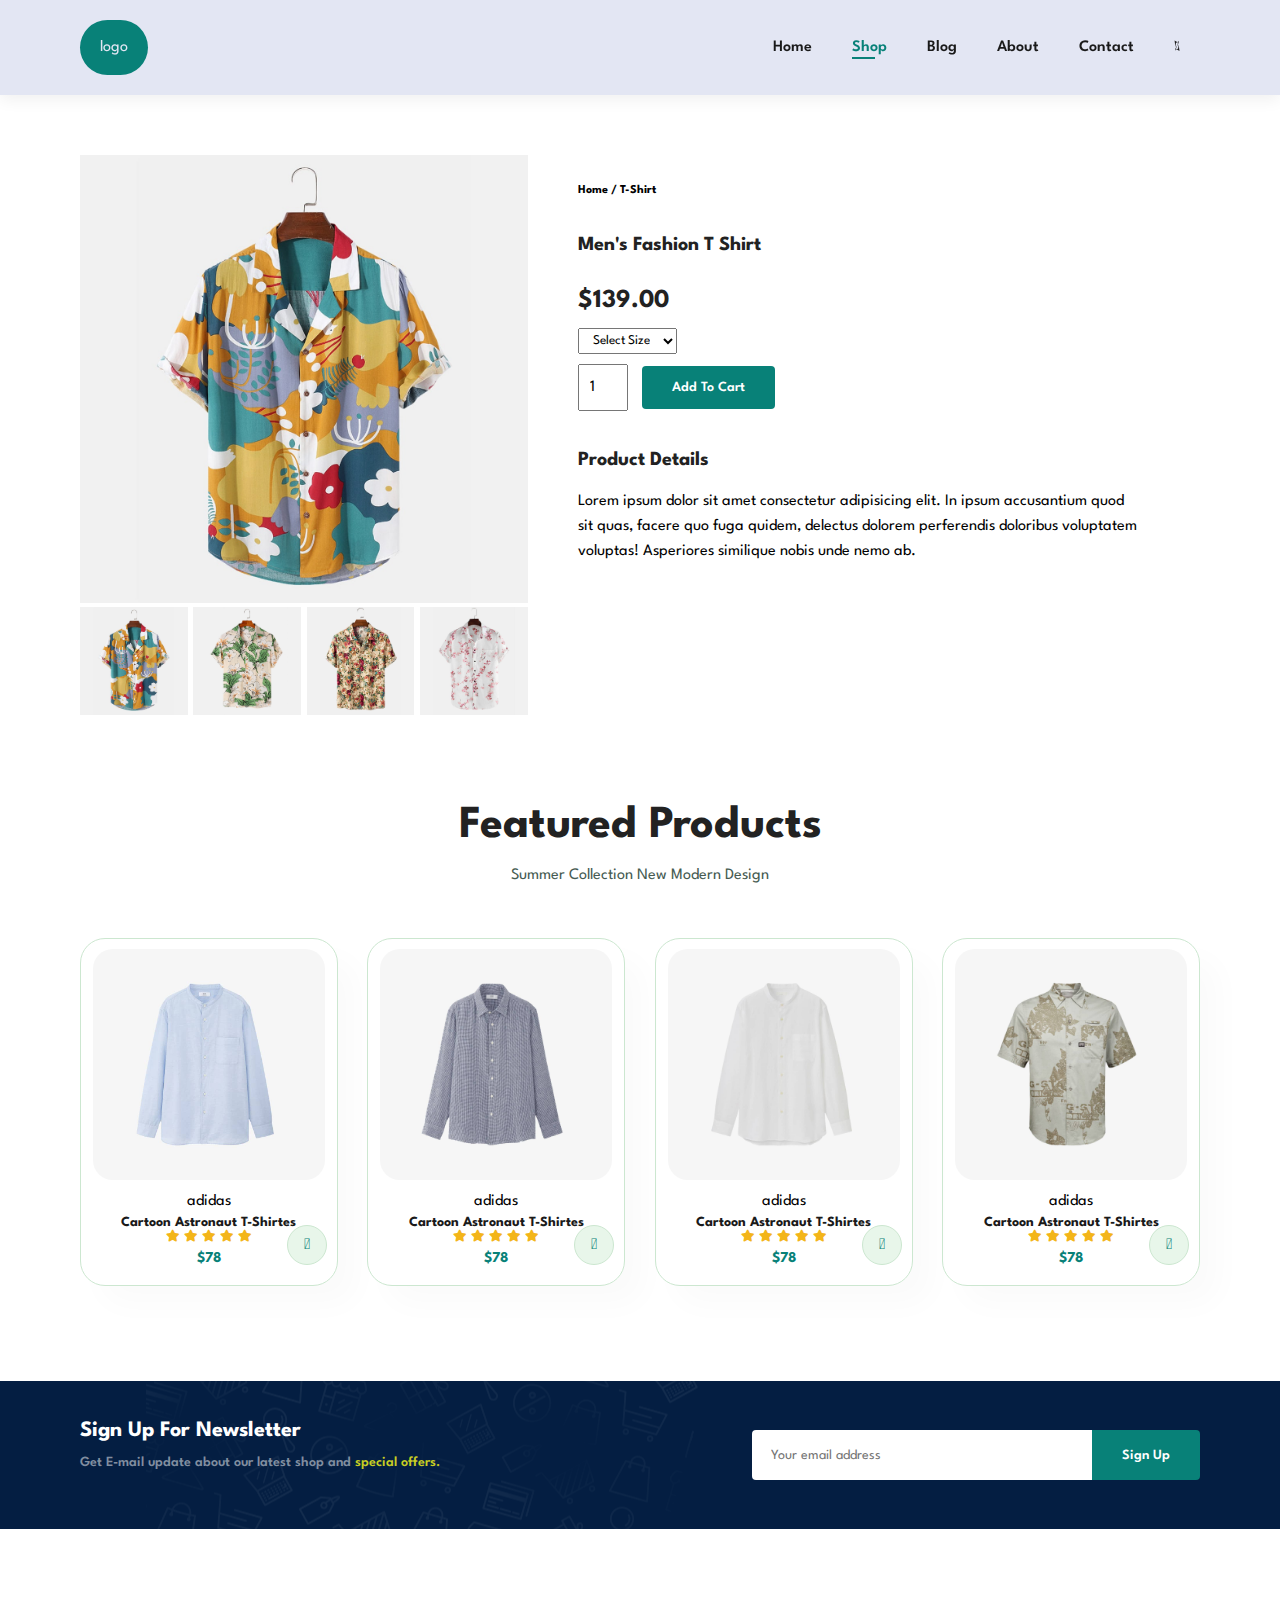
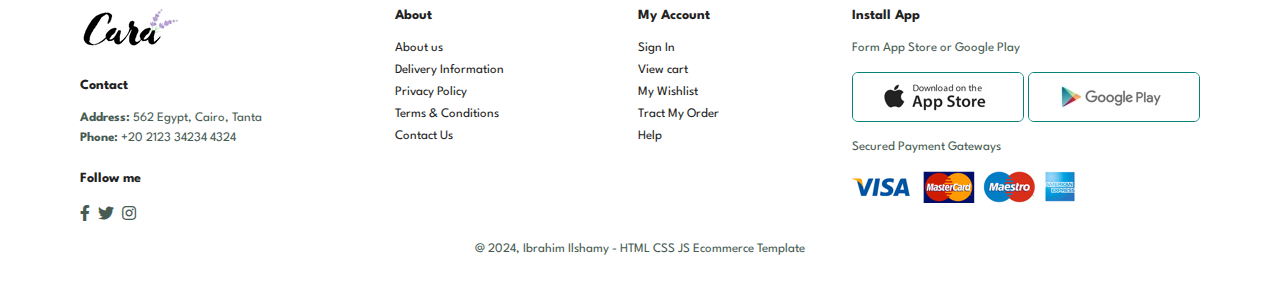
<file: sproduct.html>
<!DOCTYPE html>
<html lang="en">
<head>
    <meta charset="UTF-8">
    <meta name="viewport" content="width=device-width, initial-scale=1.0">
    <link rel="stylesheet" href="https://pro.fontawesome.com/releases/v5.10.0/css/all.css" />


    <link rel="stylesheet" href="style.css">
    <title>Ecommerce website</title>
</head>
<body>
    <section id="header">
        <a href="#" class="logo">logo</a>

        <div>
            <ul id="navbar">
                <li><a href="index.html">Home</a></li>
                <li><a class="active" href="shop.html">Shop</a></li>
                <li><a href="blog.html">Blog</a></li>
                <li><a href="about.html">About</a></li>
                <li><a href="contact.html">Contact</a></li>
                <li id="sm-bag"><a href="cart.html"><i class="fal fa-shopping-bag"></i></a></li>
                <a href="#" id="close"><i class="far fa-times"></i></a>

            </ul>
        </div>
        <div id="mobile">
            <a href="cart.html"><i class="fal fa-shopping-bag"></i></a>
            <i id="bar" class="fas fa-outdent"></i>
        </div>

    </section>

    <section id="prodetails" class="section-p1">
        <div class="single-pro-imags">
            <img src="./imges/products/f1.jpg"  width="100%" id="MainImg" alt="">

            <div class="small-img-group">
                <div class="small-img-col">
                    <img src="./imges/products/f1.jpg" width="100%" class="small-img" alt="">
                </div>
                <div class="small-img-col">
                    <img src="./imges/products/f2.jpg" width="100%" class="small-img" alt="">
                </div>
                <div class="small-img-col">
                    <img src="./imges/products/f3.jpg" width="100%" class="small-img" alt="">
                </div>
                <div class="small-img-col">
                    <img src="./imges/products/f4.jpg" width="100%" class="small-img" alt="">
                </div>
            </div>
        </div>

        <div class="single-pro-details">
            <h6>Home / T-Shirt</h6>
            <h4>Men's Fashion T Shirt</h4>
            <h2>$139.00</h2>
            <select>
                <option>Select Size</option>
                <option>Xl</option>
                <option>XXL</option>
                <option>Small</option>
                <option>Large</option>
            </select>
            <input type="number" value="1">
            <button class="normal">Add To Cart</button>
            <h4>Product Details</h4>
            <span>
                Lorem ipsum dolor sit amet consectetur adipisicing elit.
                In ipsum accusantium quod sit quas,
                facere quo fuga quidem, delectus dolorem perferendis doloribus voluptatem
                voluptas! Asperiores
                similique nobis unde nemo ab.
            </span>
        </div>

    </section>


    <section id="product1" class="section-p1">
        <h2>Featured Products</h2>
        <p>Summer Collection New Modern Design</p>
        <div class="pro-container">
            <div class="pro">
                <img src="./imges/products/n1.jpg" alt="">
                <div class="des">
                    <span>adidas</span>
                    <h5>Cartoon Astronaut T-Shirtes</h5>
                    <div class="start">
                        <i class="fas fa-star"></i>
                        <i class="fas fa-star"></i>
                        <i class="fas fa-star"></i>
                        <i class="fas fa-star"></i>
                        <i class="fas fa-star"></i>
                    </div>
                    <h4>$78</h4>
                </div>
                <a href="#"><i class="fal fa-shopping-cart cart"></i></a>

                
            </div>
            <div class="pro">
                <img src="./imges/products/n2.jpg" alt="">
                <div class="des">
                    <span>adidas</span>
                    <h5>Cartoon Astronaut T-Shirtes</h5>
                    <div class="start">
                        <i class="fas fa-star"></i>
                        <i class="fas fa-star"></i>
                        <i class="fas fa-star"></i>
                        <i class="fas fa-star"></i>
                        <i class="fas fa-star"></i>
                    </div>
                    <h4>$78</h4>
                </div>
                <a href="#"><i class="fal fa-shopping-cart cart"></i></a>

                
            </div>
            <div class="pro">
                <img src="./imges/products/n3.jpg" alt="">
                <div class="des">
                    <span>adidas</span>
                    <h5>Cartoon Astronaut T-Shirtes</h5>
                    <div class="start">
                        <i class="fas fa-star"></i>
                        <i class="fas fa-star"></i>
                        <i class="fas fa-star"></i>
                        <i class="fas fa-star"></i>
                        <i class="fas fa-star"></i>
                    </div>
                    <h4>$78</h4>
                </div>
                <a href="#"><i class="fal fa-shopping-cart cart"></i></a>

                
            </div>
            <div class="pro">
                <img src="./imges/products/n4.jpg" alt="">
                <div class="des">
                    <span>adidas</span>
                    <h5>Cartoon Astronaut T-Shirtes</h5>
                    <div class="start">
                        <i class="fas fa-star"></i>
                        <i class="fas fa-star"></i>
                        <i class="fas fa-star"></i>
                        <i class="fas fa-star"></i>
                        <i class="fas fa-star"></i>
                    </div>
                    <h4>$78</h4>
                </div>
                <a href="#"><i class="fal fa-shopping-cart cart"></i></a>

                
            </div>

            
        </div>
    </section>



    <section id="newsletter" class="section-p1 section-m1">
        <div class="newstext">
            <h4>Sign Up For Newsletter</h4>
            <p>Get E-mail update about our latest shop and <span>special offers.</span></p>
        </div>
        <div class="form">
            <input type="text" placeholder="Your email address">
            <button class="normal">Sign Up</button>
        </div>

    </section>

    <footer class="section-p1">
        <div class="col">
            <img class="logo" src="./imges/logo.png" alt="">
            <h4>Contact</h4>
            <p><strong>Address: </strong> 562 Egypt, Cairo, Tanta </p>
            <p><strong>Phone:</strong> +20 2123 34234 4324</p>
            <div class="follow">
                <h4>Follow me</h4>
                <div class="icon">
                    <i class="fab fa-facebook-f"></i>
                    <i class="fab fa-twitter"></i>
                    <i class="fab fa-instagram"></i>
                </div>
            </div>
        </div>

        <div class="col">
            <h4>About</h4>
            <a href="#">About us</a>
            <a href="#">Delivery Information</a>
            <a href="#">Privacy Policy</a>
            <a href="#">Terms & Conditions</a>
            <a href="#">Contact Us</a>
        </div>

        <div class="col">
            <h4>My Account</h4>
            <a href="#">Sign In</a>
            <a href="#">View cart</a>
            <a href="#">My Wishlist</a>
            <a href="#">Tract My Order</a>
            <a href="#">Help</a>
        </div>

        <div class="col install">
            <h4>Install App</h4>
            <p>Form App Store or Google Play</p>
            <div class="row">
                <img src="./imges/footer/app.jpg" alt="">
                <img src="./imges/footer/play.jpg" alt="">
            </div>
            <p>Secured Payment Gateways</p>
            <img src="./imges/footer/pay.png" alt="">
        </div>

        <div class="copyright">
            <p>@ 2024, Ibrahim Ilshamy - HTML CSS JS Ecommerce Template</p>
        </div>

    </footer>

    <script>
        var MainImg = document.getElementById("MainImg");
        var Smalling = document.getElementsByClassName("small-img");


        Smalling[0].onclick = function(){
            MainImg.src = Smalling[0].src;
        }

        Smalling[1].onclick = function(){
            MainImg.src = Smalling[1].src;
        }

        Smalling[2].onclick = function(){
            MainImg.src = Smalling[2].src;
        }

        Smalling[3].onclick = function(){
            MainImg.src = Smalling[3].src;
        }
    </script>
    


    <script src="script.js"></script>
</body>
</html>
</file>
<file: style.css>
@import url("https://fonts.googleapis.com/css2?family=Spartan:wght@100;200;300;400;500;600;700;800;900&display=swap");

*{
    margin: 0;
    padding: 0;
    font-family: 'Spartan', sans-serif;
    box-sizing: border-box;
}

h1{
    font-size: 50px;
    line-height: 64px;
    color: #222;
}

h2{
    font-size: 46px;
    line-height: 54px;
    color: #222;
}

h4{
    font-size: 20px;
    color: #222;
}

h6{
    font-weight: 700px;
    font-size: 12px;
}

p{
    font-size: 16px;
    color: #465b52;
    margin: 15px 0 20px 0;
}

.section-p1{
    padding: 40px 80px;
}

.section-m1{
    margin: 40px 0;
}

button.normal{
    font-size: 14px;
    font-weight: 600;
    padding: 15px 30px;
    color: #000;
    background-color: #fff;
    border-radius: 4px;
    cursor: pointer;
    border: none;
    outline: none;
    transition: 0.2s;
}

button.white{
    font-size: 14px;
    font-weight: 600;
    padding: 11px 18px;
    color: #fff;
    background-color: transparent;
    cursor: pointer;
    border: 1px solid #fff;
    outline: none;
    transition: 0.2s;
}


body{
    width: 100%;
}

#header{
    display: flex;
    align-items: center;
    justify-content: space-between;
    padding: 20px 80px;
    background: #E3E6F3;
    box-shadow: 0 5px 15px rgba(0, 0, 0, 0.06);
    z-index: 1000;
    position: sticky;
    top: 0;
    left: 0;
}

#header .logo{
    background-color: #088178;
    color: #E3E6F3;
    text-decoration: none;
    padding: 20px;
    border-radius: 30px;
}

#navbar{
    display: flex;
    justify-content: center;
    align-items: center;
}

#navbar li{
    list-style: none;
    padding: 0 20px;
    position: relative;
}

#navbar li a{
    text-decoration: none;
    font-size: 16px;
    font-weight: 600;
    color: #1a1a1a;
    transition: 0.3s ease;
}

#navbar li a:hover,
#navbar li a.active{
    color: #088178;
}

#navbar li a.active::after,
#navbar li a:hover::after
{
    content: "";
    width: 30%;
    height: 2px;
    position: absolute;
    background-color: #088178;
    bottom: -4px;
    left: 20px;
}


#mobile{
    display: none;
    align-items: center;

}

#close{
    display: none;
}
#hero{
    /* background-image: url(./imges/cover.png); */
    background-color: #e3e6f3;
    height: 90vh;
    width: 100%;
    background-size: cover;
    background-position: top 25% right 0;
    padding: 0 80px;
    display: flex;
    justify-content: center;
    align-items: flex-start;
    flex-direction: column;
}

#hero h4{
    padding-bottom: 15px;
}

#hero h1{
    color: #088178;
}

#hero button{
    background-image: url(./imges/button.png);
    background-color: transparent;
    color: #088178;
    border: 0;
    padding: 14px 80px 14px 65px;
    background-repeat: no-repeat;
    cursor: pointer;
    font-weight: 700;
    font-size: 15px;

}

#feature{
    display: flex;
    align-items: center;
    justify-content: space-between;
    flex-wrap: wrap;
}

#feature .fe-box{
    width: 180px;
    text-align: center;
    padding: 25px 15px;
    box-shadow: 20px 20px 35px rgba(0, 0, 0, 0.03);
    border: 1px solid #cce7d0;
    border-radius: 4px;
    margin: 15px 0;
}

#feature .fe-box:hover{
    box-shadow: 10px 10px 54px rgba(70, 62, 221, 0.1);

}

#feature .fe-box img{
    width: 100%;
    margin-bottom: 10px;
}

#feature .fe-box h6{
    padding: 9px 8px 6px 8px;
    line-height: 1;
    border-radius: 6px;
    background-color: #fddde4;
    color: #088178;
}

#feature .fe-box:nth-child(2) h6{
    background-color: #cdebbc;
}

#feature .fe-box:nth-child(3) h6{
    background-color: #d1e8f2;
}
#feature .fe-box:nth-child(4) h6{
    background-color: #cdd4f8;
}
#feature .fe-box:nth-child(5) h6{
    background-color: #f6dbf6;
}
#feature .fe-box:nth-child(6) h6{
    background-color: #fff2e5;
}

#product1{
    text-align: center;
}

#product1 .pro{
    width: 23%;
    min-width: 250px;
    padding: 10px 12px;
    border: 1px solid #cce7d0;
    border-radius: 25px;
    cursor: pointer;
    box-shadow: 20px 20px 30px rgba(0, 0, 0, 0.02);
    margin: 15px 0;
    transition: 0.2s ease;
    position: relative;
}

#product1 .pro:hover{
    box-shadow: 20px 20px 30px rgba(0, 0, 0, 0.06);
}

#product1 .pro img{
    width: 100%;
    border-radius: 20px;
}

#product1 .pro .des{
    text-align: center;
    padding: 10px 0;
}

#product1 .pro .des h5{
    padding-top: 7px;
    color: #1a1a1a;
    font-size: 14px;
}

#product1 .pro .des i{
    font-size: 12px;
    color: rgb(243, 181, 25);
}

#product1 .pro .des h4{
    padding-top: 7px;
    font-size: 15px;
    font-weight: 700;
    color: #088178;
}

#product1 .pro .cart{
    width: 40px;
    height: 40px;
    line-height: 40px;
    border-radius: 50px;
    background-color: #e8f6ea;
    font-weight: 500;
    color: #088178;
    border: 1px solid #cce7d0;
    position: absolute;
    bottom: 20px;
    right: 10px;
}

.pro-container{
    display: flex;
    justify-content: space-between;
    flex-wrap: wrap;
    padding-top: 20px;
    flex-wrap: wrap;
}


#banner{
    display: flex;
    justify-content: center;
    align-items: center;
    flex-direction: column;
    text-align: center;
    background-image: url(/imges/banner/b2\ \(1\).jpg);
    min-width: 100%;
    height: 40vh;
    background-size: cover;
    background-position: center;

}

#banner h4{
    color: #fff;
    font-size: 16px;
}

#banner h2{
    color: #fff;
    font-size: 30px;
    padding: 10px 0;
}

#banner h2 span{
    color: #ef3636;
}

#banner button:hover{
    background-color: #088178;
    color: #fff;
}

#sm-banner{
    display: flex;
    justify-content: space-between;
    

}

#sm-banner .banner-box{
    display: flex;
    flex-direction: column;
    justify-content: center;
    align-items: flex-start;
    text-align: center;
    background-image: url(/imges/banner/b17\ \(1\).jpg);
    min-width: 520px;
    height: 50vh;
    background-size: cover;
    background-position: center;
    padding: 30px;
}

#sm-banner .banner-box2{
    background-image: url(/imges/banner/b10\ \(1\).jpg);
}

#sm-banner h4{
    color: #fff;
    font-weight: 300;
}

#sm-banner h2{
    color: #fff;
    font-size: 27px;
    font-weight: 800;
}

#sm-banner span{
    color: #fff;
    font-size: 15px;
    font-weight: 500;
    padding-bottom: 15px;
}

#sm-banner .banner-box:hover button{
    background: #088178;
    border: 1px solid #088178;

}

#banner3{
    display: flex;
    justify-content: space-between;
    flex-wrap: wrap;
    padding: 0 80px;
}

#banner3 .banner-box{
    display: flex;
    flex-direction: column;
    justify-content: center;
    align-items: flex-start;
    text-align: center;
    background-image: url(/imges/banner/b7\ \(1\).jpg);
    min-width: 30%;
    height: 30vh;
    background-size: cover;
    background-position: center;
    padding: 20px;
    margin-bottom: 20px;
}

#banner3 .banner-box2{
    background-image: url(/imges/banner/b4\ \(1\).jpg);

}

#banner3 .banner-box3{
    background-image: url(/imges/banner/b18\ \(1\).jpg);

}

#banner3 h2{
    color: #fff;
    font-weight: 900;
    font-size: 22px;
}

#banner3 h3{
    color: #ec544e;
    font-weight: 800;
}

#newsletter{
    display: flex;
    justify-content: space-between;
    flex-wrap: wrap;
    align-items: center;
    background-image: url(./imges/banner/b14\ \(1\).png);
    background-repeat: no-repeat;
    background-position: 20% 30%;
    background-color: #041e42;
}

#newsletter h4{
    font-size: 22px;
    font-weight: 700;
    color: #fff;
}

#newsletter p{
    font-size: 14px;
    font-weight: 600;
    color: #818ea0;
}

#newsletter p span{
    color: #c7cd23;
}

#newsletter .form{
    display: flex;
    width: 40%;
}

#newsletter input{
    height: 3.125rem;
    padding: 0 1.25em;
    font-size: 14px;
    width: 100%;
    border: 1px solid transparent;
    border-radius: 4px;
    outline: none;
    border-top-right-radius: 0;
    border-bottom-right-radius: 0;
}

#newsletter button{
    background-color: #088178;
    color: #fff;
    white-space: nowrap;
    border-top-left-radius: 0;
    border-bottom-left-radius: 0;

}


footer{
    display: flex;
    flex-wrap: wrap;
    justify-content: space-between;
}

footer .col{
    display: flex;
    flex-direction: column;
    align-items: flex-start;
    margin-bottom: 20px;
    
}

footer .logo{
    margin-bottom: 30px;
}

footer h4{
    font-size: 14px;
    padding-bottom: 20px;
}

footer p{
    font-size: 13px;
    margin: 0 0 8px 0;
}

footer a{
    font-size: 13px;
    text-decoration: none;
    color: #222;
    margin-bottom: 10px;
}


footer .follow{
    margin-top: 20px;
}

footer .follow i{
    color: #465b52;
    padding-right: 4px;
    cursor: pointer;
}

footer .install .row img{
    border: 1px solid #088178;
    border-radius: 6px;
}

footer .install img{
    margin: 10px 0 15px 0;
}

footer .follow i:hover,
footer a:hover
{
    color: #088178;
}

footer .copyright{
    width: 100%;
    text-align: center;
}



/* Shop Page */

#page-header{
    background-image: url(./imges/banner/b1\ \(1\).jpg);
    width: 100%;
    height: 40vh;
    display: flex;
    justify-content: center;
    align-items: center;
    flex-direction: column;
    padding: 14px;
}

#page-header h2,
#page-header p{
    color: #fff;
}

#pagination{
    text-align: center;
}

#pagination a{
    text-decoration: none;
    padding: 15px 20px;
    background-color: #088178;
    color: #fff;
    font-weight: 600;
    border-radius: 6px;
}

#pagination a i{
    font-size: 17px;
    font-weight: 600;
}

/* Single Product */


#prodetails{
    display: flex;
    margin-top:20px ;
}

#prodetails .single-pro-imags{
    width: 40%;
    margin-right: 50px;
}

.small-img-group{
    display: flex;
    justify-content: space-between;
}

.small-img-col{
    flex-basis: 24%;
    cursor: pointer;
}

#prodetails .single-pro-details{
    width: 50%;
    padding-top: 30px;

}

#prodetails .single-pro-details h4{
    padding:40px 0 20px 0;

}

#prodetails .single-pro-details h2{
    font-size: 26px;
}

#prodetails .single-pro-details select{
    display:block;
    padding: 5px 10px;
    margin-bottom: 10px;
}

#prodetails .single-pro-details input{
    width: 50px;
    height: 47px;
    padding-left: 10px;
    font-size: 16px;
    margin-right: 10px;
}


#prodetails .single-pro-details input:focus{
    outline: none;
}

#prodetails .single-pro-details button{
    background-color: #088178;
    color: #fff;
}

#prodetails .single-pro-details span{
    line-height: 25px;
}

/* Blog Header */


#page-header.blog-header{
    background-image: url(./imges/banner/b19\ \(1\).jpg);
}

#blog{
    padding: 150px 150px 0 150px;
}

#blog .blog-box{
    display: flex;
    align-items: center;
    width: 100%;
    position: relative;
    padding-bottom: 90px;
}

#blog .blog-img{
    width: 50%;
    margin-right: 40px;
}

#blog img{
    width: 100%;
    height: 300px;
    object-fit: cover;
}

#blog .blog-details{
    width: 50%;

}

#blog .blog-box a{
    text-decoration: none;
    font-size: 11px;
    color: #000;
    font-weight: 700;
    position: relative;
    transition: 0.3s;

}

#blog .blog-details a::after{
    content: "";
    width: 50px;
    height: 1px;
    background-color: #000;
    position: absolute;
    top: 4px;
    right: -60px;
}

#blog .blog-details a:hover{
    color: #088178;
}

#blog .blog-details a:hover::after{
    background-color: #088178;
}


#blog .blog-box h1{
    position: absolute;
    top: -40px;
    left: 0;
    font-size: 70px;
    font-weight: 700;
    color: #c9cbce;
    z-index: -9;
}


/* About Page */

#page-header.about-header{
    background-image: url(./imges/about/banner.png);
}

#about-head {
    display: flex;
    align-items: center;
}

#about-head img{
    width: 50%;
    height: auto;
}

#about-head div{
    padding-left: 40px;
}

#about-app{
    text-align: center;
}

#about-app .video{
    width: 70%;
    height: 100%;
    margin: 30px auto 0 auto;
}

#about-app .video video{
    width: 100%;
    height: 100%;
    border-radius: 20px;
}

/* Contact Page */


#contact-details{
    display: flex;
    align-items: center;
    justify-content: space-between;
}

#contact-details .details{
    width: 40%;
}

#contact-details .details span,
#form-details form span{
    font-size: 12px;
}

#contact-details .details h2,
#form-details form h2{
    font-size: 26px;
    line-height: 35px;
    padding: 20px 0;
}

#contact-details .details h2{
    font-size: 16px;
    padding-bottom: 15px;
}

#contact-details .details li{
    list-style: none;
    display: flex;
    padding: 10px 0;
}

#contact-details .details li i{
    font-size: 14px;
    padding-right: 22px;
}

#contact-details .details li p{
    margin: 0;
    font-size: 14px;
}

#contact-details .map{
    width: 55%;
    height: 400px;
}

#contact-details .map iframe{
    width: 100%;
    height: 100%;
}

#form-details{
    display: flex;
    justify-content: space-between;
    margin: 30px;
    padding: 80px;
    border: 1px solid #e1e1e1;
}

#form-details form{
    width: 65%;
    display: flex;
    flex-direction: column;
    align-items: flex-start;
}

#form-details form input,
#form-details form textarea{
    width: 100%;
    padding: 12px 15px;
    outline: none;
    margin-bottom: 20px;
    border: 1px solid #e1e1e1;
}

#form-details form button{
    background-color: #088178;
    color: #fff;
}


#form-details .people div{
    padding-bottom: 25px;
    display: flex;
    align-items: flex-start;
    margin-top: 40px;
}

#form-details .people div img{
    width: 65px;
    height: 65px;
    object-fit: cover;
    margin-right: 15px;
}

#form-details .people div p{
    margin: 0;
    font-size: 13px;
    line-height: 25px;
}

#form-details .people div p span{
    display: block;
    font-size: 16px;
    font-weight: 600px;
    color: #000;
}

/* Cart Page */

#cart {
    overflow-x: auto;
}

#cart table{
    width: 100%;
    border-collapse: collapse;
    table-layout: fixed;
    white-space: nowrap;
}


#cart table img{
    width: 70px;
}


#cart table td:nth-child(1){
    width: 100px;
    text-align: center;
    
}

#cart table td:nth-child(2){
    width: 150px;
    text-align: center;
    
}

#cart table td:nth-child(3){
    width: 250px;
    text-align: center;
    
}

#cart table td:nth-child(4),
#cart table td:nth-child(5),
#cart table td:nth-child(6){
    width: 150px;
    text-align: center;
}

#cart table td:nth-child(5) input{
    width: 70px;
    padding: 10px 5px 10px 15px;
}

#cart table thead{
    border: 1px solid #e2e9e1;
    border-left: none;
    border-right: none;
}

#cart table thead td{
    font-weight: 700;
    text-transform: uppercase;
    font-size: 13px;
    padding: 18px 0;
}

#cart table tbody tr td{
    padding-top: 15px;
}

#cart table tbody td{
    font-size: 13px;
}

#cart-add{
    display: flex;
    flex-wrap: wrap;
    justify-content: space-between;
}
#coupon{
    width: 50%;
    margin-bottom: 30px;
}

#coupon h3,
#subtotal h3{
    padding-bottom: 15px;
}

#coupon input{
    padding: 10px 20px;
    outline: none;
    width: 60%;
    margin-right: 10px;
    border: 1px solid #e2e9e1;
}


#coupon button,
#subtotal button{
    background-color: #088178;
    color: #ffff;
    padding: 12px 20px;
}

#subtotal{
    width: 50%;
    margin-bottom: 30px;
    border: 1px solid #e2e9e1;
    padding: 30px;
}

#subtotal table{
    border-collapse: collapse;
    width: 100%;
    margin-bottom: 20px;
}

#subtotal table td{
    width: 50%;
    border: 1px solid #e2e9e1;
    padding: 10px;
    font-size: 13px;
}




























/* responsive */


@media (max-width:799px){
    .section-p1{
        padding: 40px 40px;
    }
    #navbar{
        display: flex;
        flex-direction: column;
        align-items: flex-start;
        justify-content: flex-start;
        position: fixed;
        top: 0;
        right: -300px;
        height: 100vh;
        width: 300px;
        background-color: #E3E6F3;
        box-shadow: 0 40px 60px rgba(0, 0, 0, 0.01);
        padding: 80px 0 0 10px;
        transition: 0.5s;
    }

    #navbar.active{
        right: 0px;
    }

    #navbar li{
        margin-bottom: 25px;
    }

    #mobile{
        display: flex;
        align-items: center;
    }

    #mobile i{
        color: #1a1a1a;
        font-size: 24px;
        padding-left: 20px;
        cursor: pointer;
    }

    #close{
        display: initial;
        position: absolute;
        top: 30px;
        left: 30px;
        color: #222;
        font-size: 24px;
        cursor: pointer;
    }

    #sm-bag{
        display: none;
    }

    #hero{
        height: 70vh;
        padding: 0 80px;
        background-position: top 30% right 30%;
    }

    #feature{
        justify-content: center;
    }

    #feature .fe-box{
        margin: 15px 15px;
    }

    #product1 .pro-container{
        justify-content: center;
    }

    #prduct1 .pro{
        margin: 15px;
    }

    #banner{
        height: 20vh;
    }

    #sm-banner{
        flex-wrap: wrap;
    }

    #sm-banner .banner-box{
        min-width: 100%;
        height: 30vh;
    }

    #banner3{
        padding: 0 40px;
    }

    #banner3 .banner-box{
        width: 28%;
    }

    #newsletter .form{
        width: 80%;
    }

    /* Contact Page */

    #form-details{
        padding: 40px;
    }

    #form-details form{
        width: 50%;
    }
}

@media (max-width: 477px){
    .section-p1{
        padding: 20px;
    }
    #header{
        padding: 10px 30px;
    }
    h1{
        font-size: 38PX;
    }
    H2{
        font-size: 32px;
    }

    #hero{
        padding: 0 20px;
        background-position: 55%;
    }

    #feature{
        justify-content: space-between;
    }

    #feature .fe-box{
        width: 155px;
        margin: 0 0 15px 0;
    }

    #product .pro{
        width: 100%;
    }

    #banner{
        height: 40vh;
    }

    #sm-banner .banner-box{
        height: 40vh;
    }

    #sm-banner .banner-box2{
        margin-top: 20px;
    }
    #banner3{
        padding: 0 20px;
    }
    #banner3 .banner-box{
        padding: 40px 20px;
    }
    #newsletter .form{
        width: 100%;
    }

    footer .copyright{
        text-align: start;
    }


    /* Single Product */
    #prodetails{
        display: flex;
        flex-direction: column;
    }

    #prodetails .single-pro-imags{
        width: 100%;
        margin-right: 0px;
    }
    #prodetails .single-pro-details{
        width: 100%;
    }


    /* blog Page */
    #blog{
        padding: 100px 20px 0 20px;
    }

    #blog .blog-box{
        display: flex;
        flex-direction: column;
        align-items: flex-start;
        
    }

    #blog .blog-img{
        width: 100%;
        margin-right: 0px;
        margin-top: 30px;
    }

    #blog .blog-details{
        width: 100%;
    }

    /* About Page */

    #about-head{
        flex-direction: column;
    }

    #about-head img{
        width: 100%;
        margin-bottom: 20px;
    }

    #about-head div{
        padding-left: 0px;
    }

    #about-head .video{
        width: 100%;
    }

    /* Contact Page */

    #contact-details{
        flex-direction: column;
    }

    #contact-details .details{
        width: 100%;
        margin-bottom: 30px;
    }

    #contact-details .map{
        width: 100%;
    }

    #form-details{
        margin: 10px;
        padding: 30px 10px;
        flex-wrap: wrap;
    }

    #form-details form{
        width: 100%;
        margin-bottom: 30px;
    }

    /* Cart Page */

    #cart-add{
        flex-direction: column;
    }

    #coupon{
        width: 100%;
    }

    #subtotal{
        width: 100%;
        padding: 20px;
    }
}
</file>
